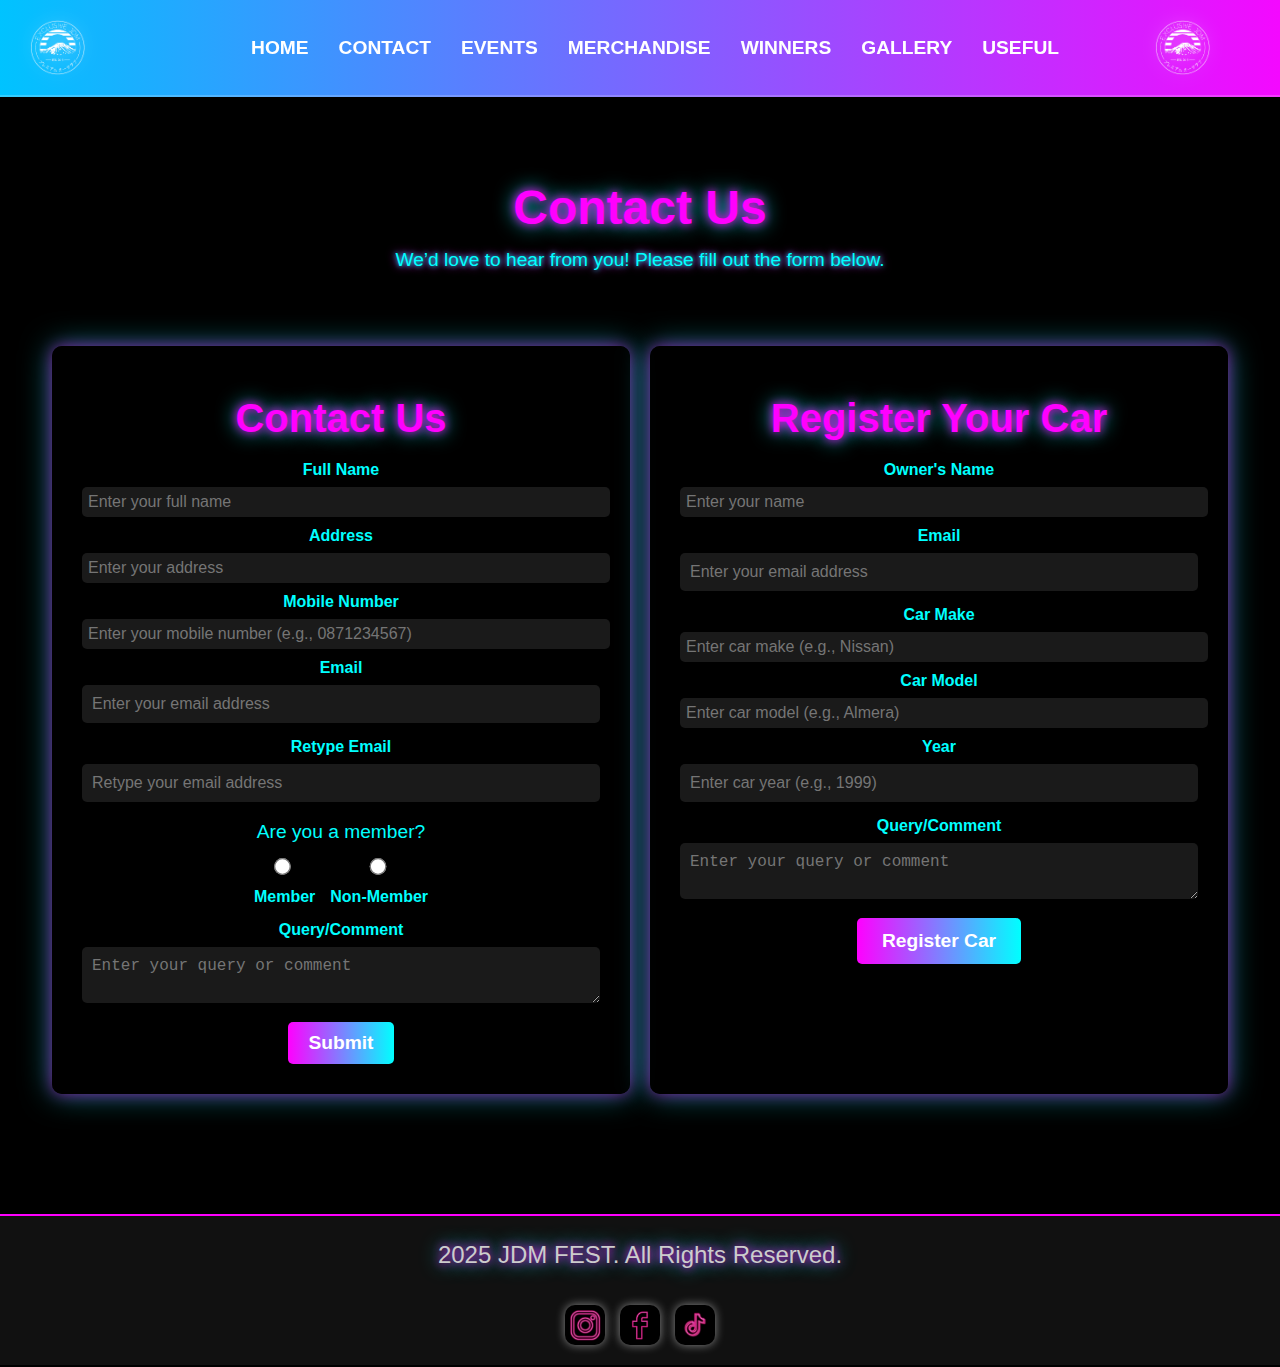
<file: ARCHIPROJECT2025/contact.html>
<!DOCTYPE html>
<html lang="en">

<head>
    <meta charset="UTF-8">
    <meta name="viewport" content="width=device-width, initial-scale=1.0">
    <title>Contact - JDM FEST 2025</title>
    <link rel="stylesheet" href="CSS/style.css">
</head>

<body>

    <!-- Hamburger Button (for mobile) -->
    <div class="hamburger" id="hamburger">
        <span></span>
        <span></span>
        <span></span>
    </div>

    <div class="navbar-container">
        <img src="images/logo.png" alt="Left Logo" class="navbar-logo left-logo">
        <nav class="navbar">
            <ul>
                <li><a href="index.html" class="active">Home</a></li>
                <li><a href="contact.html">Contact</a></li>
                <li><a href="events.html">Events</a></li>
                <li><a href="merchandise.html">Merchandise</a></li>
                <li><a href="results.html">Winners</a></li>
                <li><a href="gallery.html">Gallery</a></li>
                <li><a href="useful.html">Useful</a></li>
            </ul>
        </nav>
        <img src="images/logo.png" alt="Right Logo" class="navbar-logo right-logo">
    </div>

    <section id="contact">
        <div class="contact-header">
            <h1>Contact Us</h1>
            <p>We’d love to hear from you! Please fill out the form below.</p>
        </div>

        <div class="form-container">
            <!-- Forms Wrapper -->
            <div class="forms-wrapper">
                <!-- Contact Form -->
                <form action="http://rdwd.atspace.cc/response.php" method="post" class="contact-form" id="contact-form">
                    <h2>Contact Us</h2>
                    <label for="name">Full Name</label>
                    <input type="text" id="name" name="name" placeholder="Enter your full name" required>

                    <label for="address">Address</label>
                    <input type="text" id="address" name="address" placeholder="Enter your address">

                    <label for="mobile">Mobile Number</label>
                    <input type="text" id="mobile" name="mobile"
                        placeholder="Enter your mobile number (e.g., 0871234567)" required>

                    <label for="email1">Email</label>
                    <input type="email" id="email1" name="email1" placeholder="Enter your email address" required>

                    <label for="email2">Retype Email</label>
                    <input type="email" id="email2" name="email2" placeholder="Retype your email address" required>

                    <p>Are you a member?</p>
                    <div class="radio-group">
                        <div>
                            <input type="radio" id="member" name="member" value="member" required>
                            <label for="member">Member</label>
                        </div>
                        <div>
                            <input type="radio" id="non-member" name="member" value="non-member" required>
                            <label for="non-member">Non-Member</label>
                        </div>
                    </div>

                    <label for="query">Query/Comment</label>
                    <textarea id="query" name="query" placeholder="Enter your query or comment" required></textarea>

                    <button type="submit" class="submit-button">Submit</button>
                </form>

                <!-- Register Your Car Form | cant get this one to display my information-->
                <form action="http://rdwd.atspace.cc/response.php" method="post" class="register-form"
                    id="register-form">
                    <h2>Register Your Car</h2>

                    <label for="car-owner-name">Owner's Name</label>
                    <input type="text" id="car-owner-name" name="car-owner-name" placeholder="Enter your name" required>

                    <label for="car-email">Email</label>
                    <input type="email" id="car-email" name="car-email" placeholder="Enter your email address" required>

                    <label for="car-make">Car Make</label>
                    <input type="text" id="car-make" name="car-make" placeholder="Enter car make (e.g., Nissan)"
                        required>

                    <label for="car-model">Car Model</label>
                    <input type="text" id="car-model" name="car-model" placeholder="Enter car model (e.g., Almera)"
                        required>

                    <label for="car-year">Year</label>
                    <input type="number" id="car-year" name="car-year" placeholder="Enter car year (e.g., 1999)"
                        min="1900" max="2025" required>

                    <label for="car-query">Query/Comment</label>
                    <textarea id="car-query" name="car-query" placeholder="Enter your query or comment"
                        required></textarea>

                    <button type="submit" class="submit-button">Register Car</button>
                </form>
            </div>
        </div>
    </section>

    <script>
        const hamburger = document.getElementById('hamburger');
        const navbar = document.querySelector('.navbar');

        hamburger.addEventListener('click', () => {
            navbar.classList.toggle('show');
        });
    </script>

</body>

<footer>
    <div class="footer-container">
        <p>2025 JDM FEST. All Rights Reserved.</p>
        <div class="social-icons">
            <a href="https://instagram.com" target="_blank">
                <img src="images/insta.jpg" alt="Instagram Logo">
            </a>
            <a href="https://facebook.com" target="_blank">
                <img src="images/face.jpg" alt="Facebook Logo">
            </a>
            <a href="https://tiktok.com" target="_blank">
                <img src="images/tt.jpg" alt="Twitter Logo">
            </a>
        </div>
    </div>
</footer>

<script>
    // JavaScript for additional validation
    const contactForm = document.getElementById('contact-form');
    const email1 = document.getElementById('email1');
    const email2 = document.getElementById('email2');
    const mobile = document.getElementById('mobile');

    contactForm.addEventListener('submit', (e) => {
        let valid = true;

        // Validate email fields match
        if (email1.value !== email2.value) {
            alert('Emails do not match!');
            valid = false;
        }

        // Validate mobile number
        const mobileRegex = /^(089)\d{7}$/;
        if (!mobileRegex.test(mobile.value)) {
            alert('Invalid mobile number! It must start with 087, 086, or 085 and be 10 digits long.');
            valid = false;
        }

        // Prevent form submission if validation fails
        if (!valid) {
            e.preventDefault();
        }
    });
</script>

</html>
</file>
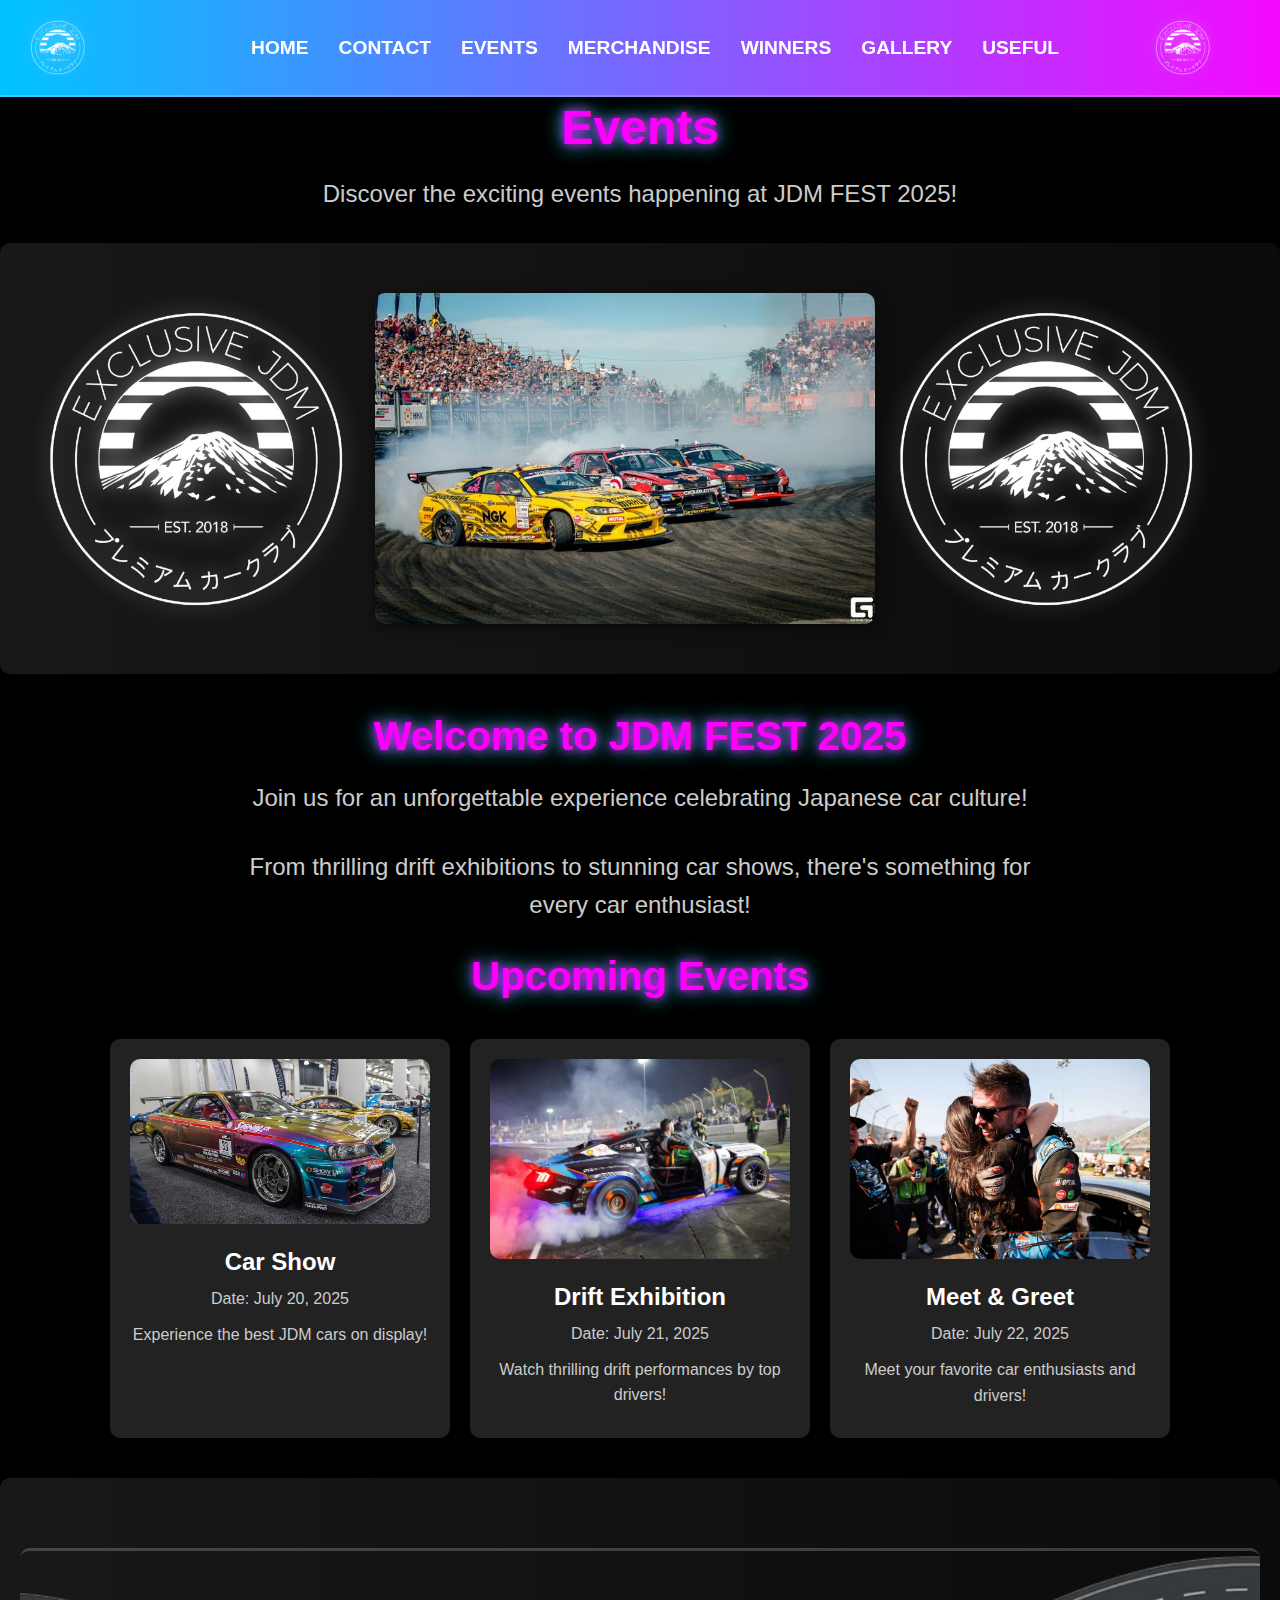
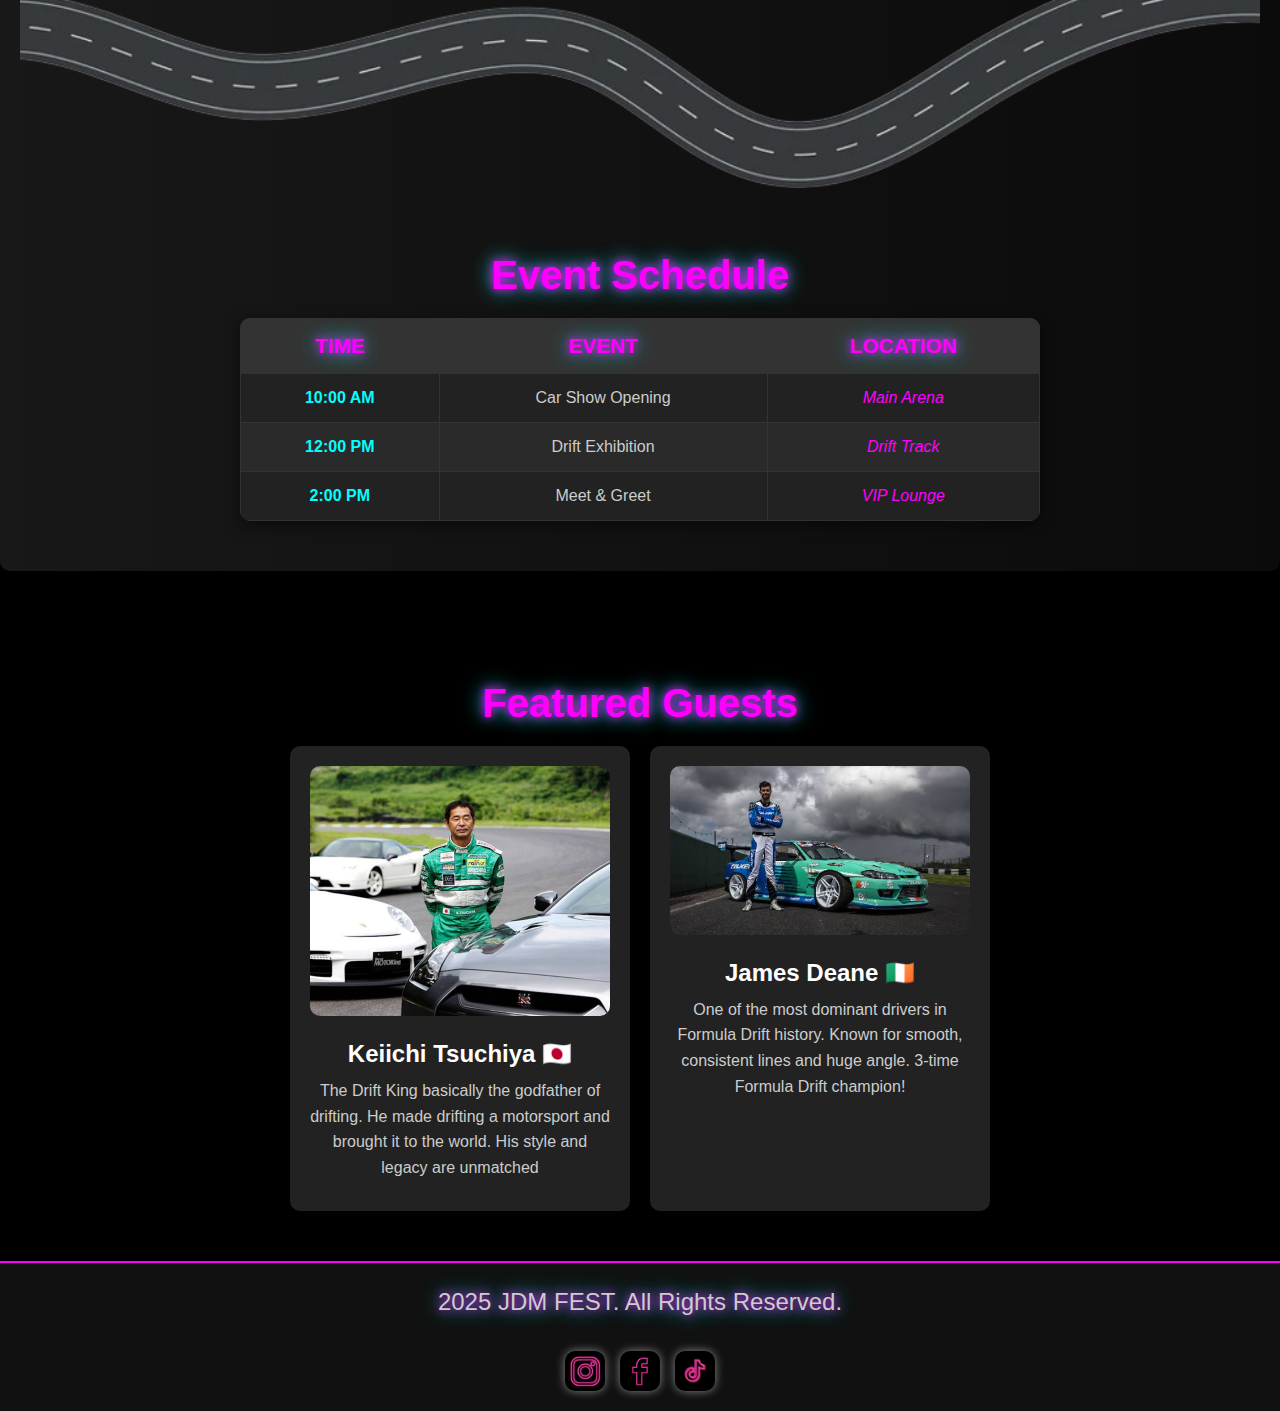
<file: ARCHIPROJECT2025/events.html>
<!DOCTYPE html>
<html lang="en">

<head>
    <meta charset="UTF-8">
    <meta name="viewport" content="width=device-width, initial-scale=1.0">
    <title>Events - JDM FEST 2025</title>
    <link rel="stylesheet" href="CSS/style.css">
</head>

<body>

    <!-- Hamburger Button (for mobile) -->
    <div class="hamburger" id="hamburger">
        <span></span>
        <span></span>
        <span></span>
    </div>

    <div class="navbar-container">
        <img src="images/logo.png" alt="Left Logo" class="navbar-logo left-logo">
        <nav class="navbar">
            <ul>
                <li><a href="index.html" class="active">Home</a></li>
                <li><a href="contact.html">Contact</a></li>
                <li><a href="events.html">Events</a></li>
                <li><a href="merchandise.html">Merchandise</a></li>
                <li><a href="results.html">Winners</a></li>
                <li><a href="gallery.html">Gallery</a></li>
                <li><a href="useful.html">Useful</a></li>
            </ul>
        </nav>
        <img src="images/logo.png" alt="Right Logo" class="navbar-logo right-logo">
    </div>
    <h1>Events</h1>
    <p>Discover the exciting events happening at JDM FEST 2025!</p>
    <section id="hero">
        <img src="images/logo.png" alt="Left Logo" class="logo left-logo">
        <img src="images/crowd.png" alt="Drifting Cars" class="hero-image">
        <img src="images/logo.png" alt="Right Logo" class="logo right-logo">
    </section>

    <h2>Welcome to JDM FEST 2025</h2>
    <p>Join us for an unforgettable experience celebrating Japanese car culture!</p>
    <p>From thrilling drift exhibitions to stunning car shows, there's something for every car enthusiast!</p>

    <h2>Upcoming Events</h2>
    <div class="event-cards">
        <div class="event-card">
            <img src="images/carexpo.jpg" alt="Car Show">
            <h3>Car Show</h3>
            <p>Date: July 20, 2025</p>
            <p>Experience the best JDM cars on display!</p>
        </div>
        <div class="event-card">
            <img src="images/car-drift.png" alt="Drift Exhibition">
            <h3>Drift Exhibition</h3>
            <p>Date: July 21, 2025</p>
            <p>Watch thrilling drift performances by top drivers!</p>
        </div>
        <div class="event-card">
            <img src="images/meet.jpg" alt="Meet & Greet">
            <h3>Meet & Greet</h3>
            <p>Date: July 22, 2025</p>
            <p>Meet your favorite car enthusiasts and drivers!</p>
        </div>
    </div>


    <section id="schedule">
        <img src="images/divider.png" alt="divider" class="divider">
        <h2>Event Schedule</h2>
        <table>
            <thead>
                <tr>
                    <th>Time</th>
                    <th>Event</th>
                    <th>Location</th>
                </tr>
            </thead>
            <tbody>
                <tr>
                    <td>10:00 AM</td>
                    <td>Car Show Opening</td>
                    <td>Main Arena</td>
                </tr>
                <tr>
                    <td>12:00 PM</td>
                    <td>Drift Exhibition</td>
                    <td>Drift Track</td>
                </tr>
                <tr>
                    <td>2:00 PM</td>
                    <td>Meet & Greet</td>
                    <td>VIP Lounge</td>
                </tr>
            </tbody>
        </table>
    </section>

    <section id="featured-guests">
        <h2>Featured Guests</h2>
        <div class="guest-cards">
            <div class="guest-card">
                <img src="images/keiichi.jpg" alt="Guest 1">
                <h3>Keiichi Tsuchiya 🇯🇵</h3>
                <p>The Drift King basically the godfather of drifting. He made drifting
                    a motorsport and brought it to the world. His style and legacy are unmatched</p>
            </div>
            <div class="guest-card">
                <img src="images/James.jpg" alt="Guest 2">
                <h3>James Deane 🇮🇪</h3>
                <p>One of the most dominant drivers in Formula Drift history.
                    Known for smooth, consistent lines and huge angle. 3-time Formula Drift champion!</p>
            </div>
        </div>
    </section>

    <script>
        const hamburger = document.getElementById('hamburger');
        const navbar = document.querySelector('.navbar');

        hamburger.addEventListener('click', () => {
            navbar.classList.toggle('show');
        });
    </script>

</body>
<footer>
    <div class="footer-container">
        <p>2025 JDM FEST. All Rights Reserved.</p>
        <div class="social-icons">
            <a href="https://instagram.com" target="_blank">
                <img src="images/insta.jpg" alt="Instagram Logo">
            </a>
            <a href="https://facebook.com" target="_blank">
                <img src="images/face.jpg" alt="Facebook Logo">
            </a>
            <a href="https://tiktok.com" target="_blank">
                <img src="images/tt.jpg" alt="Twitter Logo">
            </a>
        </div>
    </div>
</footer>

</html>
</file>
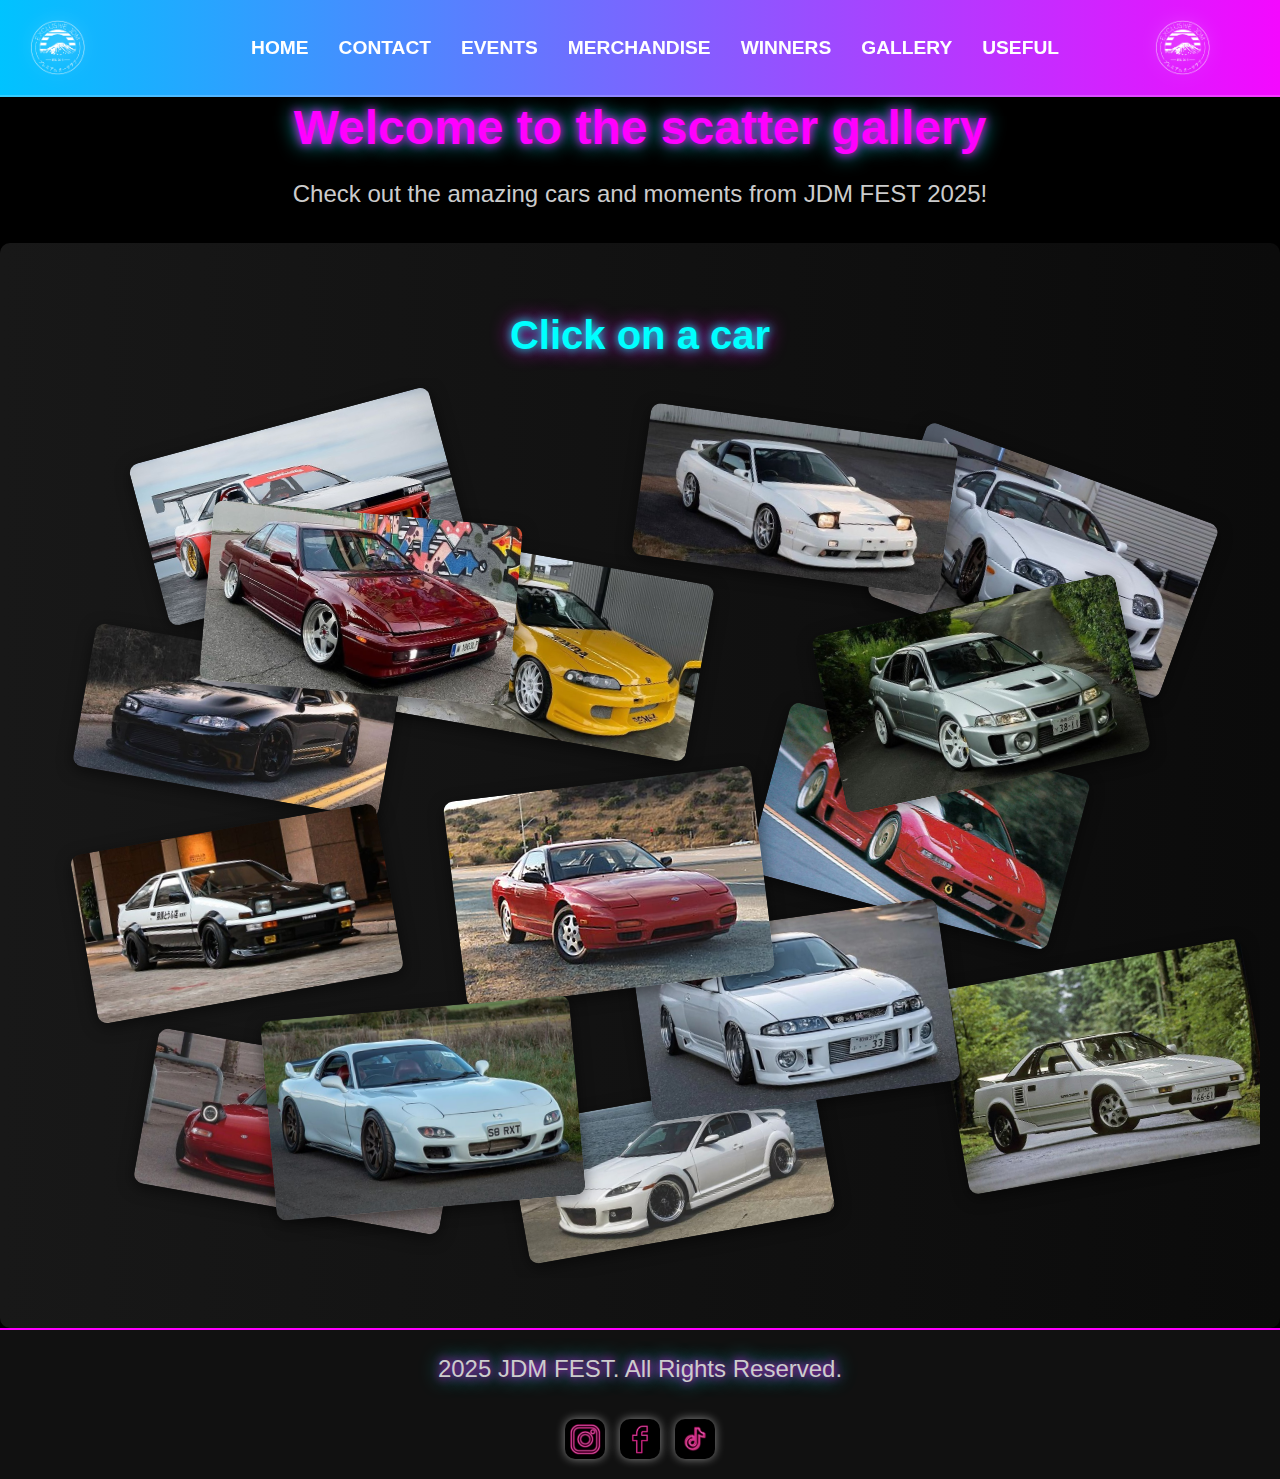
<file: ARCHIPROJECT2025/gallery.html>
<!DOCTYPE html>
<html lang="en">

<head>
    <meta charset="UTF-8">
    <meta name="viewport" content="width=device-width, initial-scale=1.0">
    <title>Gallery - JDM FEST 2025</title>
    <link rel="stylesheet" href="CSS/style.css">
</head>

<body>

    <!-- Hamburger Button (for mobile) -->
    <div class="hamburger" id="hamburger">
        <span></span>
        <span></span>
        <span></span>
    </div>

    <div class="navbar-container">
        <img src="images/logo.png" alt="Left Logo" class="navbar-logo left-logo">
        <nav class="navbar">
            <ul>
                <li><a href="index.html" class="active">Home</a></li>
                <li><a href="contact.html">Contact</a></li>
                <li><a href="events.html">Events</a></li>
                <li><a href="merchandise.html">Merchandise</a></li>
                <li><a href="results.html">Winners</a></li>
                <li><a href="gallery.html">Gallery</a></li>
                <li><a href="useful.html">Useful</a></li>
            </ul>
        </nav>
        <img src="images/logo.png" alt="Right Logo" class="navbar-logo right-logo">
    </div>
    <h1>Welcome to the scatter gallery</h1>
    <p>Check out the amazing cars and moments from JDM FEST 2025!</p>
    <section id="gallery">
        <h2>Click on a car</h2>
        <div class="gallery-images">
            <img src="images/silvia.jpg" alt="Nissan Silvia"
                data-caption="The Nissan Silvia is a legendary JDM car known for its drifting capabilities and sleek design.">
            <img src="images/civic.jpg" alt="Honda Civic"
                data-caption="The Honda Civic is a popular tuner car, loved for its reliability and customization potential.">
            <img src="images/tureno.jpg" alt="Toyota AE86 Trueno"
                data-caption="The Toyota AE86 Trueno is a drift icon, made famous by the Initial D anime series.">
            <img src="images/nsx.jpg" alt="Honda NSX"
                data-caption="The Honda NSX is a supercar that combines performance with everyday usability, designed with input from Ayrton Senna.">
            <img src="images/rx7.jpg" alt="Mazda RX-7"
                data-caption="The Mazda RX-7 is a rotary-engine sports car, celebrated for its lightweight design and agility.">
            <img src="images/supra.jpg" alt="Toyota Supra"
                data-caption="The Toyota Supra is a high-performance sports car, renowned for its 2JZ engine and appearances in pop culture.">
            <img src="images/skyline.jpg" alt="Nissan Skyline GT-R"
                data-caption="The Nissan Skyline GT-R, also known as 'Godzilla,' is a legendary JDM car with advanced technology and performance.">
            <img src="images/eclipse.jpg" alt="Mitsubishi Eclipse"
                data-caption="The Mitsubishi Eclipse is a stylish sports car, popularized by its role in the Fast & Furious franchise.">
            <img src="images/rx8.jpg" alt="Mazda RX-8"
                data-caption="The Mazda RX-8 is a unique sports car with a rotary engine and distinctive freestyle doors.">
            <img src="images/180sx.jpg" alt="Nissan 180sx"
                data-caption="The Nissan 180sx is a versatile sports car, loved for its drifting and tuning potential.">
            <img src="images/mr2.jpg" alt="Toyota MR2"
                data-caption="The Toyota MR2 is a mid-engine sports car, offering a thrilling driving experience in a compact package.">
            <img src="images/prelude.jpg" alt="Honda Prelude"
                data-caption="The Honda Prelude is a stylish coupe, known for its innovative technology and sporty handling.">
            <img src="images/240sx.jpg" alt="Nissan 240SX"
                data-caption="The Nissan 240SX is a favorite among drifters, offering rear-wheel drive and a lightweight chassis.">
            <img src="images/miata.jpg" alt="Mazda Miata"
                data-caption="The Mazda Miata is a lightweight roadster, celebrated for its simplicity and driving pleasure.">
            <img src="images/evo.jpg" alt="Mitsubishi Lancer Evolution"
                data-caption="The Mitsubishi Lancer Evolution is a rally-inspired sedan, known for its turbocharged engine and AWD system.">
        </div>
    </section>
    <script>
        const images = document.querySelectorAll(".gallery-images img");
        const lightbox = document.createElement("div");
        lightbox.id = "lightbox";
        document.body.appendChild(lightbox);

        const closeButton = document.createElement("button");
        closeButton.textContent = "✖";
        closeButton.id = "close-lightbox";
        lightbox.appendChild(closeButton);

        const imgElement = document.createElement("img");
        lightbox.appendChild(imgElement);

        const captionElement = document.createElement("p");
        captionElement.id = "lightbox-caption";
        lightbox.appendChild(captionElement);

        let currentIndex = 0;

        // Open lightbox
        const openLightbox = (index) => {
            currentIndex = index;
            imgElement.src = images[currentIndex].src;
            captionElement.textContent = images[currentIndex].getAttribute("data-caption");
            lightbox.classList.add("active");
        };

        // Close lightbox
        const closeLightbox = () => {
            lightbox.classList.remove("active");
        };

        // Add click event to images
        images.forEach((image, index) => {
            image.addEventListener("click", () => openLightbox(index));
        });

        // Close lightbox on close button click
        closeButton.addEventListener("click", closeLightbox);

        // Close lightbox on background click
        lightbox.addEventListener("click", (e) => {
            if (e.target === lightbox) closeLightbox();
        });
    </script>

    <script>
        const hamburger = document.getElementById('hamburger');
        const navbar = document.querySelector('.navbar');

        hamburger.addEventListener('click', () => {
            navbar.classList.toggle('show');
        });
    </script>

</body>

<footer>
    <div class="footer-container">
        <p>2025 JDM FEST. All Rights Reserved.</p>
        <div class="social-icons">
            <a href="https://instagram.com" target="_blank">
                <img src="images/insta.jpg" alt="Instagram Logo">
            </a>
            <a href="https://facebook.com" target="_blank">
                <img src="images/face.jpg" alt="Facebook Logo">
            </a>
            <a href="https://tiktok.com" target="_blank">
                <img src="images/tt.jpg" alt="Twitter Logo">
            </a>
        </div>
    </div>
</footer>

</html>
</file>
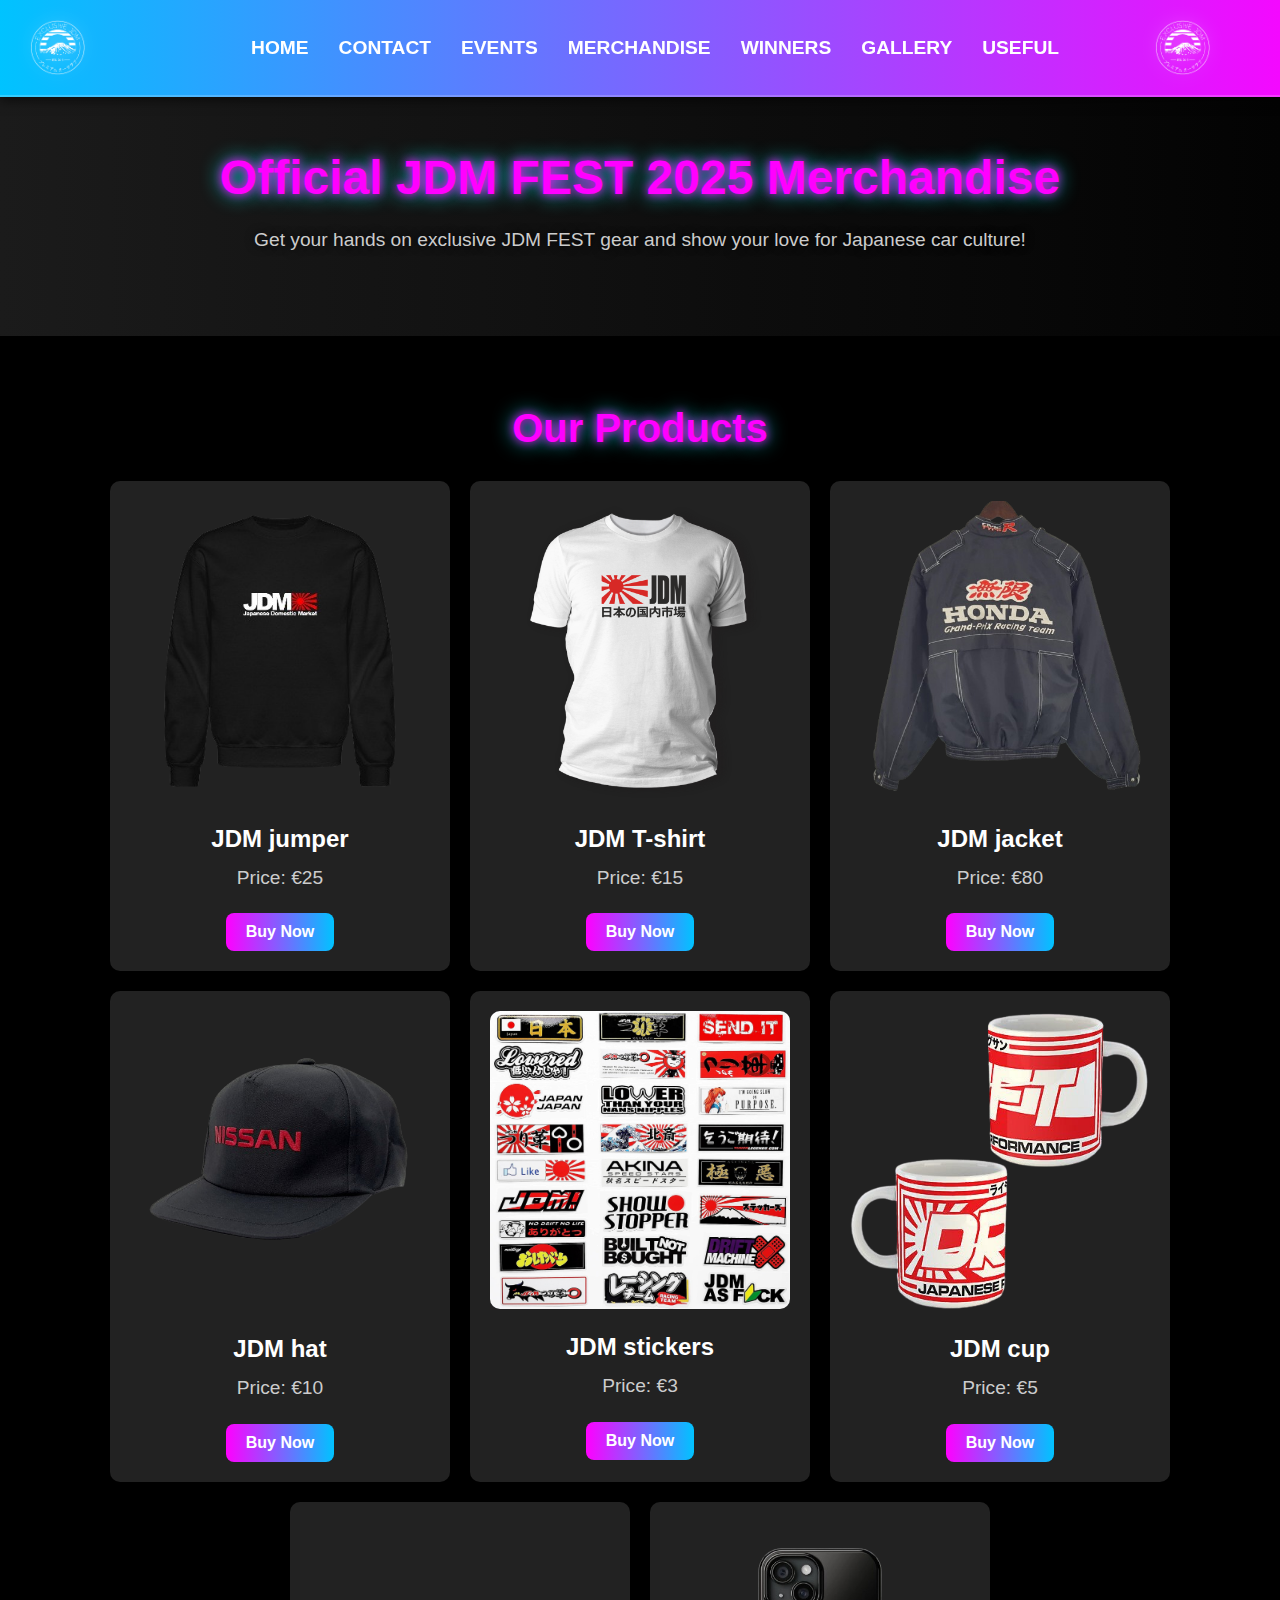
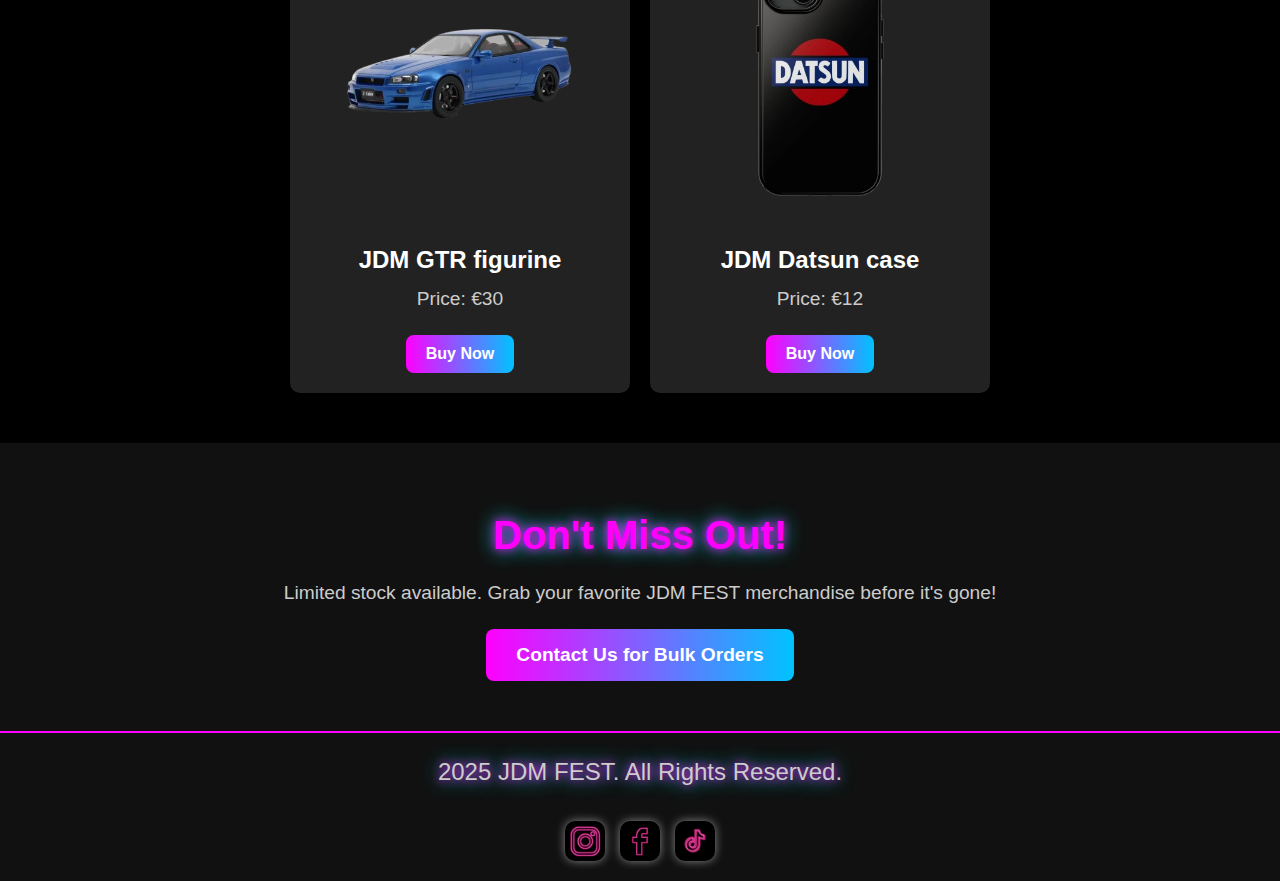
<file: ARCHIPROJECT2025/merchandise.html>
<!DOCTYPE html>
<html lang="en">

<head>
    <meta charset="UTF-8">
    <meta name="viewport" content="width=device-width, initial-scale=1.0">
    <title>Merchandise - JDM FEST 2025</title>
    <link rel="stylesheet" href="CSS/style.css">
</head>

<body>
    <!-- Hamburger Button (for mobile) -->
    <div class="hamburger" id="hamburger">
        <span></span>
        <span></span>
        <span></span>
    </div>

    <!-- Navbar -->
    <div class="navbar-container">
        <img src="images/logo.png" alt="Left Logo" class="navbar-logo left-logo">
        <nav class="navbar">
            <ul>
                <li><a href="index.html">Home</a></li>
                <li><a href="contact.html">Contact</a></li>
                <li><a href="events.html">Events</a></li>
                <li><a href="merchandise.html" class="active">Merchandise</a></li>
                <li><a href="results.html">Winners</a></li>
                <li><a href="gallery.html">Gallery</a></li>
                <li><a href="useful.html">Useful</a></li>
            </ul>
        </nav>
        <img src="images/logo.png" alt="Right Logo" class="navbar-logo right-logo">
    </div>

    <!-- Hero Section -->
    <section id="merch-hero">
        <h1>Official JDM FEST 2025 Merchandise</h1>
        <p>Get your hands on exclusive JDM FEST gear and show your love for Japanese car culture!</p>
    </section>

    <!-- Merchandise Section -->
    <section id="merchandise">
        <h2>Our Products</h2>
        <div class="merch-cards">
            <div class="merch-card">
                <img src="images/jumper.png" alt="JDM jumper">
                <h3>JDM jumper</h3>
                <p>Price: €25</p>
                <a href="#" class="cta-button">Buy Now</a>
            </div>
            <div class="merch-card">
                <img src="images/shirt.png" alt="JDM T-shirt">
                <h3>JDM T-shirt</h3>
                <p>Price: €15</p>
                <a href="#" class="cta-button">Buy Now</a>
            </div>
            <div class="merch-card">
                <img src="images/jacket.png" alt="JDM jacket">
                <h3>JDM jacket</h3>
                <p>Price: €80</p>
                <a href="#" class="cta-button">Buy Now</a>
            </div>
            <div class="merch-card">
                <img src="images/hat.png" alt="JDM hat">
                <h3>JDM hat</h3>
                <p>Price: €10</p>
                <a href="#" class="cta-button">Buy Now</a>
            </div>
            <div class="merch-card">
                <img src="images/stickers.png" alt="JDM Stickers">
                <h3>JDM stickers</h3>
                <p>Price: €3</p>
                <a href="#" class="cta-button">Buy Now</a>
            </div>
            <div class="merch-card">
                <img src="images/cup.png" alt="JDM cup">
                <h3>JDM cup</h3>
                <p>Price: €5</p>
                <a href="#" class="cta-button">Buy Now</a>
            </div>
            <div class="merch-card">
                <img src="images/toy.png" alt="GTR figurine">
                <h3>JDM GTR figurine</h3>
                <p>Price: €30</p>
                <a href="#" class="cta-button">Buy Now</a>
            </div>
            <div class="merch-card">
                <img src="images/case.png" alt="JDM case">
                <h3>JDM Datsun case</h3>
                <p>Price: €12</p>
                <a href="#" class="cta-button">Buy Now</a>
            </div>
        </div>
    </section>

    <!-- Call to Action -->
    <section id="merch-cta">
        <h2>Don't Miss Out!</h2>
        <p>Limited stock available. Grab your favorite JDM FEST merchandise before it's gone!</p>
        <a href="contact.html" class="cta-button">Contact Us for Bulk Orders</a>
    </section>

    <!-- Shopping Cart Modal -->
    <div id="cart-modal" class="cart-modal">
        <div class="cart-modal-content">
            <span class="close-button">&times;</span>
            <h2>Your Shopping Cart</h2>
            <div id="cart-items">
                <p>Your cart contains:</p>
            </div>
            <button id="checkout-button" class="cta-button">Checkout</button>
        </div>
    </div>

    <script>
        // Get modal elements
        const cartModal = document.getElementById("cart-modal");
        const closeButton = document.querySelector(".close-button");
        const cartItems = document.getElementById("cart-items");
        const checkoutButton = document.getElementById("checkout-button");

        // Add event listeners to "Buy Now" buttons
        const buyButtons = document.querySelectorAll(".cta-button");
        buyButtons.forEach((button) => {
            button.addEventListener("click", (e) => {
                const productCard = button.parentElement;
                const productName = productCard.querySelector("h3").innerText;
                const productPrice = productCard.querySelector("p").innerText;

                // Add product to cart
                addToCart(productName, productPrice);
                cartModal.style.display = "flex"; // Show the modal
            });
        });

        // Close modal on close button click
        closeButton.addEventListener("click", () => {
            cartModal.style.display = "none";
        });

        // Close modal on outside click
        window.addEventListener("click", (e) => {
            if (e.target === cartModal) {
                cartModal.style.display = "none";
            }
        });

        // Add product to cart
        function addToCart(name, price) {
            const cartItem = document.createElement("div");
            cartItem.innerHTML = `<p>${name} - ${price}</p>`;
            cartItems.appendChild(cartItem);
        }

        // Checkout functionality
        checkoutButton.addEventListener("click", () => {
            if (cartItems.children.length === 0) {
                alert("Your cart is empty. Add some items before checking out!");
            } else {
                // Redirect to the payment page
                window.location.href = "payment.html";
            }
        });

    </script>

    <script>
        const hamburger = document.getElementById('hamburger');
        const navbar = document.querySelector('.navbar');

        hamburger.addEventListener('click', () => {
            navbar.classList.toggle('show');
        });
    </script>

</body>

<footer>
    <div class="footer-container">
        <p>2025 JDM FEST. All Rights Reserved.</p>
        <div class="social-icons">
            <a href="https://instagram.com" target="_blank">
                <img src="images/insta.jpg" alt="Instagram Logo">
            </a>
            <a href="https://facebook.com" target="_blank">
                <img src="images/face.jpg" alt="Facebook Logo">
            </a>
            <a href="https://tiktok.com" target="_blank">
                <img src="images/tt.jpg" alt="Twitter Logo">
            </a>
        </div>
    </div>
</footer>

</html>
</file>
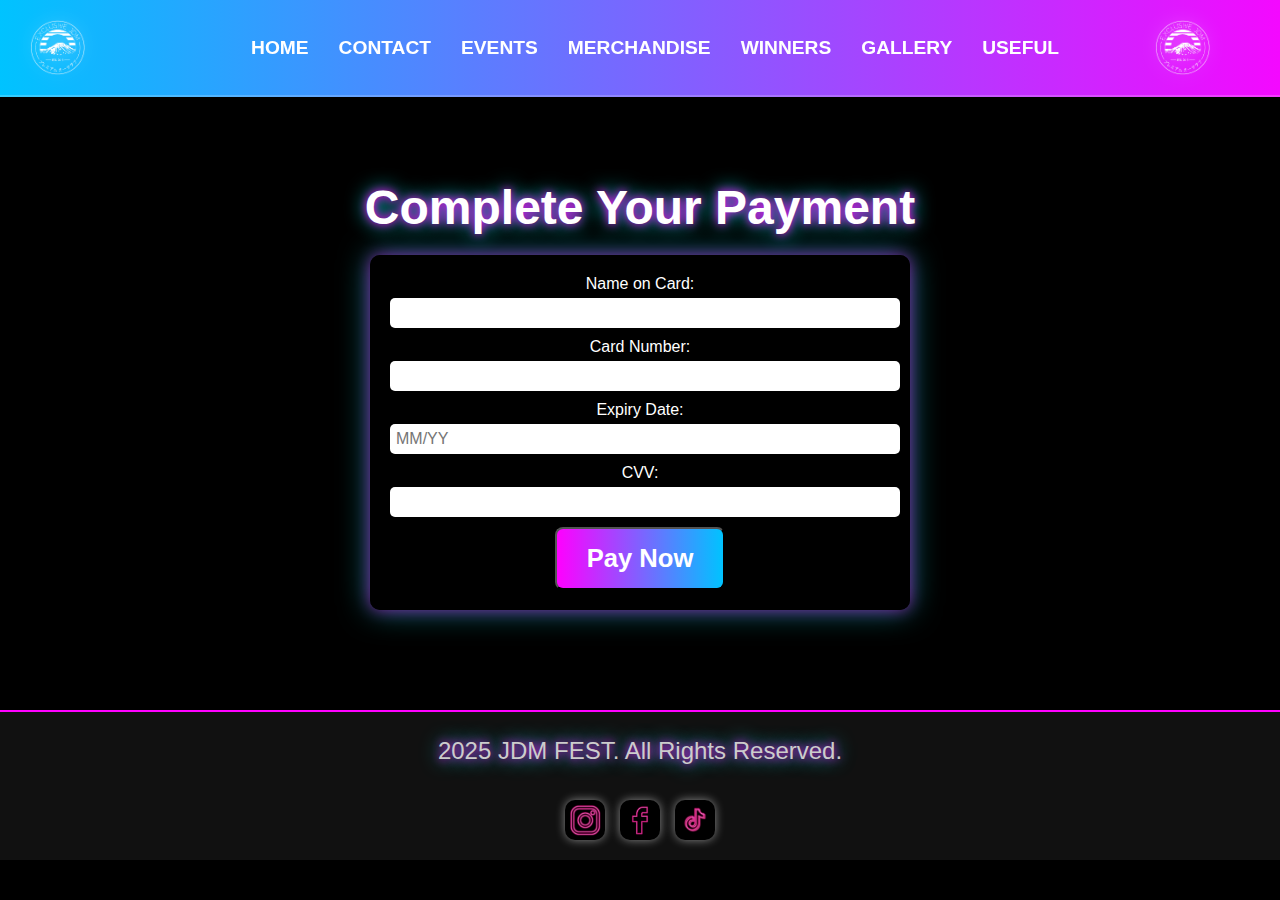
<file: ARCHIPROJECT2025/payment.html>
<!DOCTYPE html>
<html lang="en">

<head>
    <meta charset="UTF-8">
    <meta name="viewport" content="width=device-width, initial-scale=1.0">
    <title>Payment - JDM FEST 2025</title>
    <link rel="stylesheet" href="CSS/style.css">
</head>

<body>

    <!-- Hamburger Button -->
    <div class="hamburger" id="hamburger">
        <span></span>
        <span></span>
        <span></span>
    </div>

    <div class="navbar-container">
        <img src="images/logo.png" alt="Left Logo" class="navbar-logo left-logo">
        <nav class="navbar">
            <ul>
                <li><a href="index.html" class="active">Home</a></li>
                <li><a href="contact.html">Contact</a></li>
                <li><a href="events.html">Events</a></li>
                <li><a href="merchandise.html">Merchandise</a></li>
                <li><a href="results.html">Winners</a></li>
                <li><a href="gallery.html">Gallery</a></li>
                <li><a href="useful.html">Useful</a></li>
            </ul>
        </nav>
        <img src="images/logo.png" alt="Right Logo" class="navbar-logo right-logo">
    </div>

    <!-- Payment Form -->
    <section id="payment">
        <h1>Complete Your Payment</h1>
        <form action="#" method="POST">
            <label for="name">Name on Card:</label>
            <input type="text" id="name" name="name" required>

            <label for="card-number">Card Number:</label>
            <input type="text" id="card-number" name="card-number" required>

            <label for="expiry">Expiry Date:</label>
            <input type="text" id="expiry" name="expiry" placeholder="MM/YY" required>

            <label for="cvv">CVV:</label>
            <input type="text" id="cvv" name="cvv" required>

            <button type="submit" class="cta-button">Pay Now</button>
        </form>
    </section>

    <script>
        const hamburger = document.getElementById('hamburger');
        const navbar = document.querySelector('.navbar');

        hamburger.addEventListener('click', () => {
            navbar.classList.toggle('show');
        });
    </script>
</body>

<footer>
    <div class="footer-container">
        <p>2025 JDM FEST. All Rights Reserved.</p>
        <div class="social-icons">
            <a href="https://instagram.com" target="_blank">
                <img src="images/insta.jpg" alt="Instagram Logo">
            </a>
            <a href="https://facebook.com" target="_blank">
                <img src="images/face.jpg" alt="Facebook Logo">
            </a>
            <a href="https://tiktok.com" target="_blank">
                <img src="images/tt.jpg" alt="Twitter Logo">
            </a>
        </div>
    </div>
</footer>

</html>
</file>
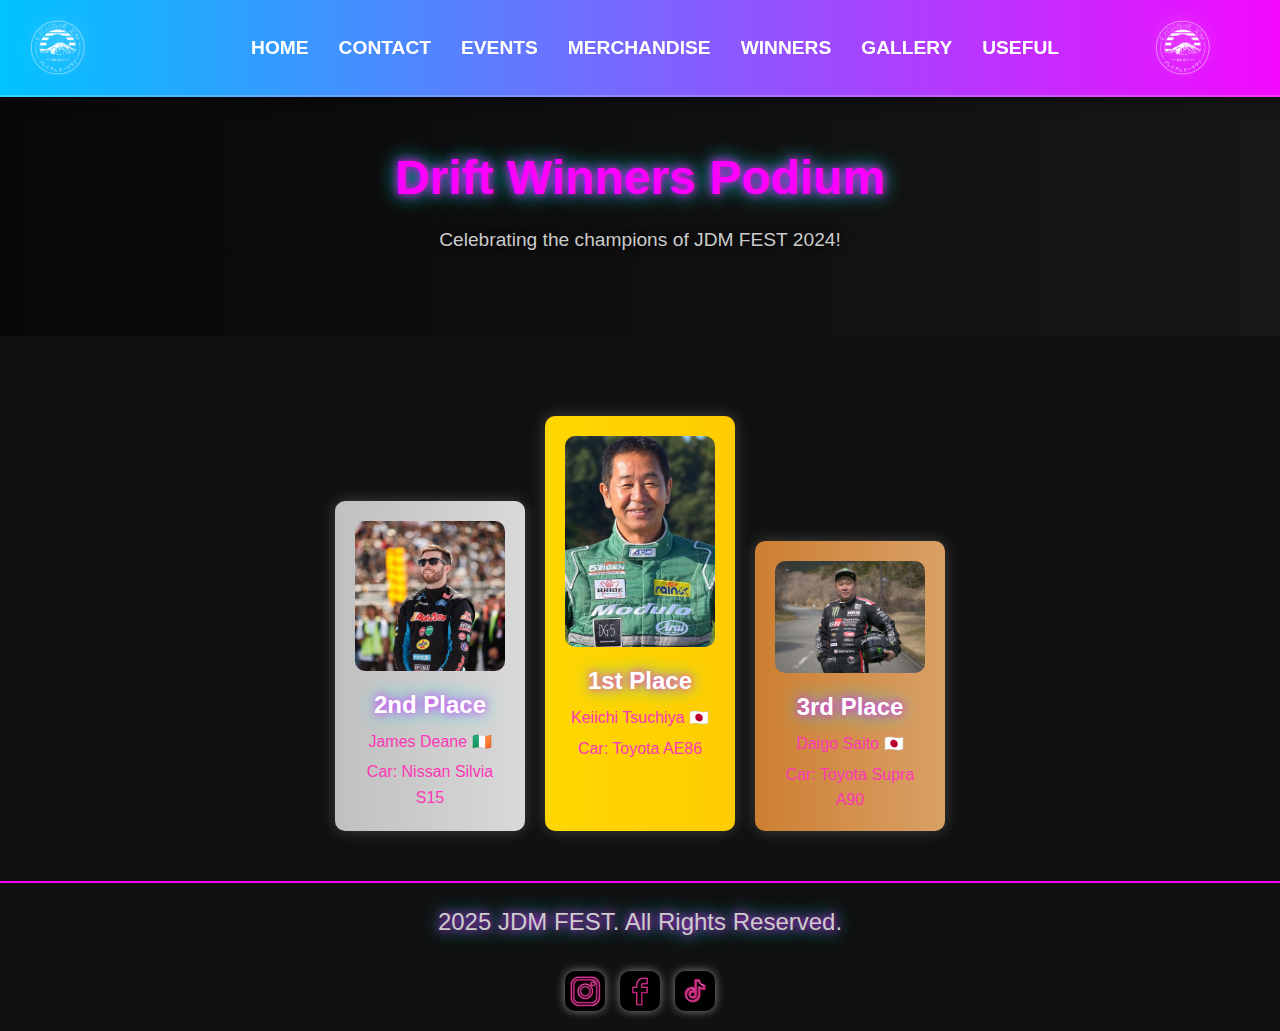
<file: ARCHIPROJECT2025/results.html>
<!DOCTYPE html>
<html lang="en">

<head>
    <meta charset="UTF-8">
    <meta name="viewport" content="width=device-width, initial-scale=1.0">
    <title>Drift Winners - JDM FEST 2025</title>
    <link rel="stylesheet" href="CSS/style.css">
</head>

<body>

    <!-- Hamburger Button -->
    <div class="hamburger" id="hamburger">
        <span></span>
        <span></span>
        <span></span>
    </div>

    <!-- Navbar -->
    <div class="navbar-container">
        <img src="images/logo.png" alt="Left Logo" class="navbar-logo left-logo">
        <nav class="navbar">
            <ul>
                <li><a href="index.html">Home</a></li>
                <li><a href="contact.html">Contact</a></li>
                <li><a href="events.html">Events</a></li>
                <li><a href="merchandise.html">Merchandise</a></li>
                <li><a href="results.html" class="active">Winners</a></li>
                <li><a href="gallery.html">Gallery</a></li>
                <li><a href="useful.html">Useful</a></li>
            </ul>
        </nav>
        <img src="images/logo.png" alt="Right Logo" class="navbar-logo right-logo">
    </div>

    <!-- Hero Section -->
    <section id="results-hero">
        <h1>Drift Winners Podium</h1>
        <p>Celebrating the champions of JDM FEST 2024!</p>
    </section>

    <!-- Podium Section -->
    <section id="podium">
        <div class="podium-container">
            <!-- Second Place -->
            <div class="podium-level second">
                <img src="images/second.png" alt="Second Place Winner">
                <h2>2nd Place</h2>
                <p>James Deane 🇮🇪</p>
                <p>Car: Nissan Silvia S15</p>
            </div>

            <!-- First Place -->
            <div class="podium-level first">
                <img src="images/first.png" alt="First Place Winner">
                <h2>1st Place</h2>
                <p>Keiichi Tsuchiya 🇯🇵</p>
                <p>Car: Toyota AE86</p>
            </div>

            <!-- Third Place -->
            <div class="podium-level third">
                <img src="images/third.jpg" alt="Third Place Winner">
                <h2>3rd Place</h2>
                <p>Daigo Saito 🇯🇵</p>
                <p>Car: Toyota Supra A90</p>
            </div>
        </div>
    </section>

    <script>
        const hamburger = document.getElementById('hamburger');
        const navbar = document.querySelector('.navbar');

        hamburger.addEventListener('click', () => {
            navbar.classList.toggle('show');
        });
    </script>

</body>

<footer>
    <div class="footer-container">
        <p>2025 JDM FEST. All Rights Reserved.</p>
        <div class="social-icons">
            <a href="https://instagram.com" target="_blank">
                <img src="images/insta.jpg" alt="Instagram Logo">
            </a>
            <a href="https://facebook.com" target="_blank">
                <img src="images/face.jpg" alt="Facebook Logo">
            </a>
            <a href="https://tiktok.com" target="_blank">
                <img src="images/tt.jpg" alt="Twitter Logo">
            </a>
        </div>
    </div>
</footer>

</html>
</file>
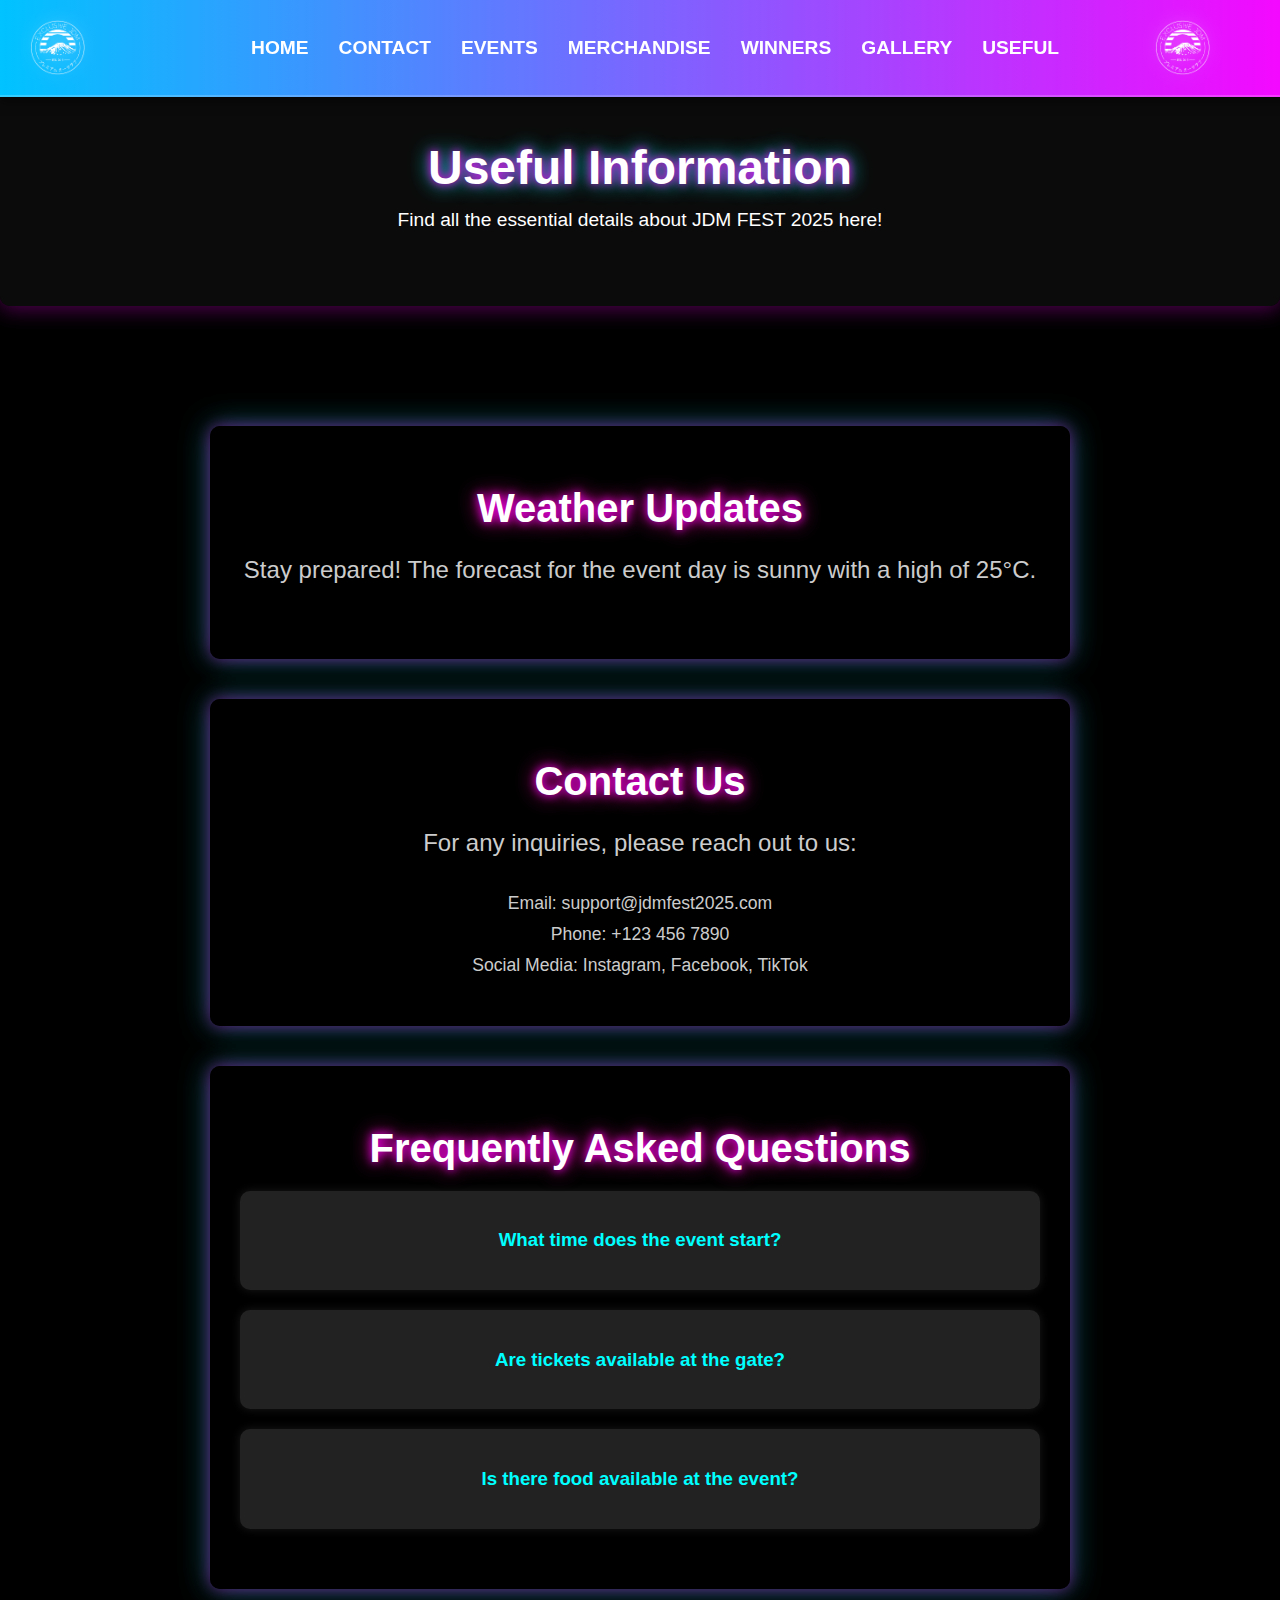
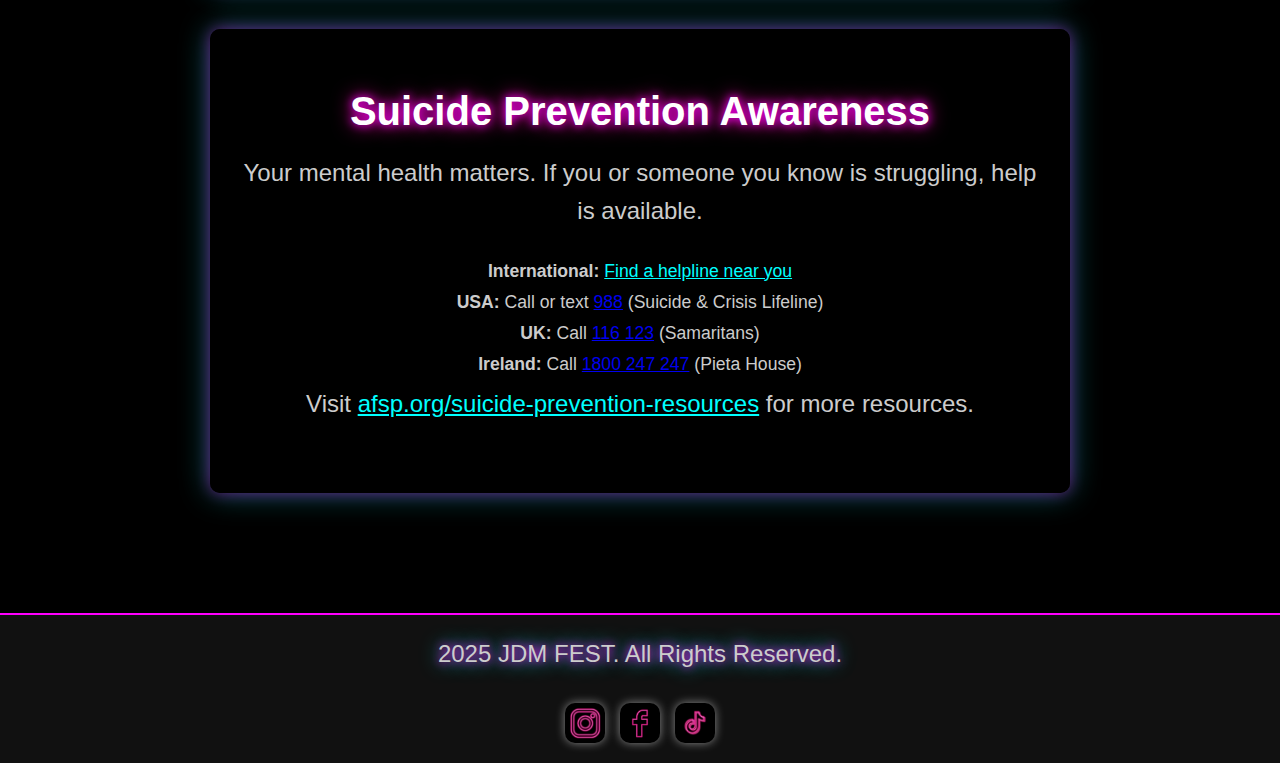
<file: ARCHIPROJECT2025/useful.html>
<!DOCTYPE html>
<html lang="en">

<head>
    <meta charset="UTF-8">
    <meta name="viewport" content="width=device-width, initial-scale=1.0">
    <title>Useful Info - JDM FEST 2025</title>
    <link rel="stylesheet" href="CSS/style.css">
</head>

<body>

    <!-- Hamburger Button -->
    <div class="hamburger" id="hamburger">
        <span></span>
        <span></span>
        <span></span>
    </div>

    <div class="navbar-container">
        <img src="images/logo.png" alt="Left Logo" class="navbar-logo left-logo">
        <nav class="navbar">
            <ul>
                <li><a href="index.html" class="active">Home</a></li>
                <li><a href="contact.html">Contact</a></li>
                <li><a href="events.html">Events</a></li>
                <li><a href="merchandise.html">Merchandise</a></li>
                <li><a href="results.html">Winners</a></li>
                <li><a href="gallery.html">Gallery</a></li>
                <li><a href="useful.html">Useful</a></li>
            </ul>
        </nav>
        <img src="images/logo.png" alt="Right Logo" class="navbar-logo right-logo">
    </div>

    <section id="useful-hero">
        <h1>Useful Information</h1>
        <p>Find all the essential details about JDM FEST 2025 here!</p>
    </section>

    <section class="info-grid">
        <div class="info-card" id="weather">
            <h2>Weather Updates</h2>
            <p>Stay prepared! The forecast for the event day is sunny with a high of 25°C.</p>
        </div>

        <div class="info-card" id="contact-info">
            <h2>Contact Us</h2>
            <p>For any inquiries, please reach out to us:</p>
            <ul>
                <li>Email: support@jdmfest2025.com</li>
                <li>Phone: +123 456 7890</li>
                <li>Social Media: Instagram, Facebook, TikTok</li>
            </ul>
        </div>

        <div class="info-card" id="faq">
            <h2>Frequently Asked Questions</h2>
            <div class="faq-item">
                <h3>What time does the event start?</h3>
                <p>The event starts at 10:00 AM and ends at 8:00 PM.</p>
            </div>
            <div class="faq-item">
                <h3>Are tickets available at the gate?</h3>
                <p>Yes, tickets can be purchased at the gate, but pre-booking is recommended.</p>
            </div>
            <div class="faq-item">
                <h3>Is there food available at the event?</h3>
                <p>Yes, there will be food trucks and vendors offering a variety of options.</p>
            </div>
        </div>

        <div class="info-card" id="suicide-prevention">
            <h2>Suicide Prevention Awareness</h2>
            <p>Your mental health matters. If you or someone you know is struggling, help is available.</p>
            <ul>
                <li><strong>International:</strong> <a
                        href="https://blog.opencounseling.com/suicide-hotlines/" target="_blank">Find a
                        helpline near you</a></li>
                <li><strong>USA:</strong> Call or text <a href="tel:988">988</a> (Suicide & Crisis Lifeline)</li>
                <li><strong>UK:</strong> Call <a href="tel:116123">116 123</a> (Samaritans)</li>
                <li><strong>Ireland:</strong> Call <a href="tel:1800247247">1800 247 247</a> (Pieta House)</li>
            </ul>
            <p>Visit <a href="https://afsp.org/suicide-prevention-resources/"
                    target="_blank">afsp.org/suicide-prevention-resources</a> for more resources.</p>
        </div>
    </section>

    <script>
        document.querySelectorAll('.faq-item h3').forEach((item) => {
            item.addEventListener('click', () => {
                item.parentElement.classList.toggle('active');
            });
        });
    </script>

    <script>
        const hamburger = document.getElementById('hamburger');
        const navbar = document.querySelector('.navbar');

        hamburger.addEventListener('click', () => {
            navbar.classList.toggle('show');
        });
    </script>
</body>

<footer>
    <div class="footer-container">
        <p>2025 JDM FEST. All Rights Reserved.</p>
        <div class="social-icons">
            <a href="https://instagram.com" target="_blank"><img src="images/insta.jpg" alt="Instagram Logo"></a>
            <a href="https://facebook.com" target="_blank"><img src="images/face.jpg" alt="Facebook Logo"></a>
            <a href="https://tiktok.com" target="_blank"><img src="images/tt.jpg" alt="TikTok Logo"></a>
        </div>
    </div>
</footer>




</html>
</file>
<file: ARCHIPROJECT2025/CSS/style.css>
@import url('https://fonts.googleapis.com/css2?family=Orbitron&display=swap');


body,
h1,
h2,
p,
ul,
li,
a {
    margin: 0;
    padding: 0;
    box-sizing: border-box; 
}


body {
    font-family: 'Arial', sans-serif; 
    background-color: #000; 
    color: #fff; 
    margin: 0;
    padding: 0;
    overflow-x: hidden; 
    padding-top: 80px; 
}


img {
    max-width: 100%; 
    height: auto; 
    display: block; 
    border-radius: 10px; 
}

/* Video Banner Section */
.video-banner {
    position: relative;
    height: 70vh; 
    overflow: hidden; 
}

.video-banner video {
    width: 100%; 
    height: 100%; 
    object-fit: cover; 
    opacity: 70%; 
    filter: blur(1px); 
    border: 5px solid rgba(255, 255, 255, 0.2); 
    border-radius: 10px; 
    box-shadow: 0 0 20px rgba(0, 255, 255, 0.5), 0 0 40px rgba(255, 0, 255, 0.5); 
}


.banner-text {
    position: absolute;
    top: 50%; 
    left: 50%; 
    transform: translate(-50%, -50%); 
    text-align: center;
    color: #ffffff; 
    text-shadow: 0 0 15px #ff00ff, 0 0 30px #00ffff; 
}

.banner-text h1 {
    font-size: 4rem; 
    animation: neon-glow 2s infinite alternate; 
    margin-bottom: 20px;
}

.banner-text p {
    font-size: 1.5rem; 
    color: #00ffff; 
}

/* Countdown Timer Section */
#countdown {
    display: flex;
    justify-content: center; 
    align-items: center; 
    gap: 20px; 
    font-size: 2.3em; 
    color: #ff00ff; 
    text-shadow: 0 0 10px #ff00ff, 0 0 20px #00ffff; 
    background-color: rgba(0, 0, 0, 0.6); 
    padding: 12px 24px; 
    border-radius: 10px; 
    box-shadow: 0 0 15px #ff00ff, 0 0 30px #00ffff; 
    font-weight: bold; 
    font-family: 'Orbitron', sans-serif; 
    letter-spacing: 2px; 
    text-align: center;
    margin-top: 20px; 
}

#countdown span {
    display: inline-block;
    text-align: center;
    padding: 0 10px; 
    background: rgba(0, 0, 0, 0.8); 
    border-radius: 8px; 
    box-shadow: 0 0 10px #00ffff, 0 0 20px #ff00ff; 
    text-shadow: 0 0 5px #00ffff, 0 0 10px #ff00ff; 
    color: #ffffff; 
}

/* Navbar Section */
.navbar-container {
    display: flex;
    align-items: center; 
    justify-content: space-between; 
    padding: 20px 30px; 
    background: linear-gradient(90deg, #00c3ff, #ff00ff); 
    position: fixed; 
    top: 0;
    width: 100%; 
    z-index: 1000; 
    box-shadow: 0 4px 10px rgba(0, 0, 0, 0.5); 
    border-bottom: 2px solid rgba(255, 255, 255, 0.2); 
}


.navbar ul {
    display: flex;
    justify-content: center; 
    list-style: none; 
    margin: 0;
    padding: 0;
    gap: 30px; 
}

.navbar ul li a {
    text-decoration: none; 
    color: #fff; 
    font-size: 1.2rem; 
    font-weight: bold; 
    text-transform: uppercase; 
    position: relative;
    transition: color 0.3s ease, transform 0.3s ease; 
}

.navbar ul li a:hover {
    color: #00ffff; 
    transform: scale(1.1); 
}


.navbar ul li a::after {
    content: "";
    position: absolute;
    left: 0;
    bottom: -5px; 
    width: 0;
    height: 2px;
    background: linear-gradient(90deg, #ff00ff, #00c8ff); 
    transition: width 0.3s ease; 
}

.navbar ul li a:hover::after {
    width: 100%; 
}


.navbar-logo {
    width: 55px; 
    padding-right: 60px; 
    filter: drop-shadow(0 0 10px rgba(255, 255, 255, 0.5)); 
    transition: transform 0.3s ease, filter 0.3s ease; 
}

.navbar-logo:hover {
    transform: scale(1.2); 
    filter: drop-shadow(0 0 20px rgba(255, 255, 255, 0.8)); 
}


.left-logo {
    margin-right: 10px; 
}

.right-logo {
    margin-right: 40px; 
}

/* Section Styling */
section {
    padding: 5rem 2rem; /* Add padding around sections */
    text-align: center; 
}

/* Section Titles */
h2 {
    font-size: 2.5rem; 
    color: #ff00ff; 
    text-align: center; 
    margin: 20px 0; 
    text-shadow: 0 0 10px #ff00ff, 0 0 20px #00ffff; 
}


@keyframes neon-glow {
    from {
        text-shadow: 0 0 10px #ffffff, 0 0 20px #00ffff, 0 0 30px #ff00ff;
    }
    to {
        text-shadow: 0 0 20px #ffffff, 0 0 30px #00ffff, 0 0 40px #ff00ff;
    }
}


footer {
    background-color: #111; 
    color: #fff; 
    text-align: center;
    padding: 20px;
    font-size: 0.9rem; 
    border-top: 2px solid #ff00ff; 
    text-shadow: 0 0 10px #ff00ff, 0 0 20px #00ffff; 
    margin: 0;
    box-sizing: border-box; 
}

footer a {
    color: #ff00ff; 
    text-decoration: none;
    font-weight: bold;
    transition: color 0.3s ease; 
}

footer a:hover {
    color: #00ffff; 
}


.social-icons {
    display: flex;
    justify-content: center; 
    gap: 15px; 
    margin-top: 10px;
}

.social-icons img {
    width: 40px; 
    height: auto;
    filter: drop-shadow(0 0 5px rgba(255, 255, 255, 0.5)); 
    transition: transform 0.3s ease, filter 0.3s ease; 
}

.social-icons img:hover {
    transform: scale(1.2); 
    filter: drop-shadow(0 0 10px rgba(255, 255, 255, 0.8)); 
}

/* Gallery Section */
.gallery-images {
    position: relative; 
    height: 100vh; 
    width: 100%; 
    overflow: hidden; 
}


.gallery-images img {
    width: 25%; 
    border-radius: 10px;
    box-shadow: 0 4px 15px rgba(0, 0, 0, 0.5);
    position: absolute; 
    transition: transform 0.3s ease, box-shadow 0.3s ease;
}


.gallery-images img:nth-child(1) {
    top: 5%;
    left: 10%;
    transform: rotate(-15deg);
    z-index: 3;
}

.gallery-images img:nth-child(2) {
    top: 20%;
    left: 30%;
    transform: rotate(10deg);
    z-index: 2;
}

.gallery-images img:nth-child(3) {
    top: 50%;
    left: 5%;
    transform: rotate(-10deg);
    z-index: 4;
}

.gallery-images img:nth-child(4) {
    top: 40%;
    left: 60%;
    transform: rotate(15deg);
    z-index: 1;
}

.gallery-images img:nth-child(5) {
    top: 70%;
    left: 20%;
    transform: rotate(-5deg);
    z-index: 5;
}

.gallery-images img:nth-child(6) {
    top: 10%;
    left: 70%;
    transform: rotate(20deg);
    z-index: 2;
}

.gallery-images img:nth-child(7) {
    top: 60%;
    left: 50%;
    transform: rotate(-8deg);
    z-index: 3;
}

.gallery-images img:nth-child(8) {
    top: 30%;
    right: 70%;
    transform: rotate(10deg);
    z-index: 3;
}

.gallery-images img:nth-child(9) {
    top: 80%;
    left: 40%;
    transform: rotate(-10deg);
    z-index: 1;
}

.gallery-images img:nth-child(10) {
    top: 5%;
    left: 50%;
    transform: rotate(8deg);
    z-index: 5;
}

.gallery-images img:nth-child(11) {
    top: 65%;
    left: 75%;
    transform: rotate(-10deg);
    z-index: 2;
}

.gallery-images img:nth-child(12) {
    top: 15%;
    left: 15%;
    transform: rotate(5deg);
    z-index: 3;
}

.gallery-images img:nth-child(13) {
    top: 45%;
    left: 35%;
    transform: rotate(-7deg);
    z-index: 4;
}

.gallery-images img:nth-child(14) {
    top: 75%;
    left: 10%;
    transform: rotate(10deg);
    z-index: 1;
}

.gallery-images img:nth-child(15) {
    top: 25%;
    left: 65%;
    transform: rotate(-12deg);
    z-index: 5;
}


.gallery-images img:hover {
    z-index: 10; 
    transform: scale(1.1) rotate(0deg); 
    box-shadow: 0 8px 20px rgba(0, 0, 0, 0.8);
}

/* About Section */
#about {
    text-align: center;
    padding: 50px 20px;
    background: linear-gradient(90deg, #181818, #0b0b0b); 
    color: #fff;
    border-radius: 10px; 
    box-shadow: 0 4px 15px rgba(0, 0, 0, 0.5); 
}

#about h2 {
    font-size: 2.5rem; 
    color: #ff00ff; 
    text-shadow: 0 0 10px #ff00ff, 0 0 20px #00ffff; 
    margin-bottom: 20px;
}

#about p {
    font-size: 1.2rem; 
    line-height: 1.6; 
    margin-bottom: 20px;
    color: #ccc; 
}

.about-buttons {
    display: flex;
    justify-content: center;
    gap: 20px; 
    margin: 20px 0;
}

.about-buttons .cta-button {
    display: inline-block;
    padding: 15px 30px; 
    font-size: 1.2rem; 
    font-weight: bold;
    color: #fff;
    background: linear-gradient(90deg, #ff00ff, #00c3ff); 
    text-decoration: none;
    border-radius: 8px; 
    box-shadow: 0 0 15px #ff00ff, 0 0 30px #00c3ff; 
    transition: transform 0.3s ease, box-shadow 0.3s ease; 
}

.about-buttons .cta-button:hover {
    transform: scale(1.1); 
    box-shadow: 0 0 25px #ff00ff, 0 0 50px #00c3ff; 
}

.about-images {
    display: flex;
    justify-content: center;
    gap: 20px; 
    margin-top: 20px;
}

.about-images img {
    width: 40%; 
    border-radius: 10px; 
    box-shadow: 0 0 15px rgba(0, 255, 255, 0.5), 0 0 30px rgba(255, 0, 255, 0.5); 
    transition: transform 0.3s ease, box-shadow 0.3s ease; 
}

.about-images img:hover {
    transform: scale(1.1) rotate(3deg); 
    box-shadow: 0 0 25px rgba(0, 255, 255, 0.8), 0 0 50px rgba(255, 0, 255, 0.8); 
    filter: brightness(1.2); 
}


.hero-cta {
    text-align: center;
    margin-top: 40px;
    display: flex;
    flex-direction: column;
    align-items: center;
    gap: 20px;
    animation: fadeIn 1.5s ease-in-out; 
}


.cta-text {
    font-size: 2rem; 
    font-weight: bold;
    color: #ff00ff;
    text-shadow: 0 0 10px #ff00ff, 0 0 20px #00ffff;
    animation: glow 2s infinite alternate; 
}


.cta-buttons {
    display: flex;
    flex-direction: row;
    gap: 20px;
    justify-content: center;
}

.hero-cta p {
    font-size: 1.5rem;
    margin-bottom: 20px;
}

.cta-button {
    display: inline-block;
    padding: 15px 30px;
    font-size: 1.6rem;
    font-weight: bold;
    color: #fff;
    background: linear-gradient(90deg, #ff00ff, #00c3ff);
    text-decoration: none; 
    border-radius: 8px;
    cursor: pointer; 
    transition: transform 0.3s ease, box-shadow 0.3s ease;
}

.cta-button:hover {
    transform: scale(1.1);
    box-shadow: 0 0 15px #ff00ff, 0 0 30px #00c3ff;
}


footer {
    background-color: #111; 
    color: #fff; 
    text-align: center;
    padding: 20px;
    font-size: 0.9rem;
    border-top: 2px solid #ff00ff; 
    text-shadow: 0 0 10px #ff00ff, 0 0 20px #00ffff; 
    margin: 0;
    box-sizing: border-box;
}

footer a {
    color: #ff00ff; 
    text-decoration: none;
    font-weight: bold;
    transition: color 0.3s ease;
}

footer a:hover {
    color: #00ffff; 
}

.social-icons {
    display: flex;
    justify-content: center;
    gap: 15px;
    margin-top: 10px;
}

social-icons img {
    width: 40px; 
    height: auto;
    filter: drop-shadow(0 0 5px rgba(255, 255, 255, 0.5)); 
    transition: transform 0.3s ease, filter 0.3s ease;
}

.social-icons img:hover {
    transform: scale(1.2); 
    filter: drop-shadow(0 0 10px rgba(255, 255, 255, 0.8));
}

/* payment section */

#payment h1 {
    color: #ffffff;
    text-shadow: 0 0 10px #ff00ff, 0 0 20px #00ffff;
}

form {
    max-width: 500px;
    margin: 20px auto;
    padding: 20px;
    background: rgba(0, 0, 0, 0.8);
    border-radius: 10px;
    box-shadow: 0 0 15px rgba(255, 0, 255, 0.5), 0 0 30px rgba(0, 255, 255, 0.5);
}

form label {
    display: block;
    margin-bottom: 5px;
    color: #fff;
}

form input[type="text"],
form input[type="submit"] {
    width: 100%;
    padding:6px;
    padding-right: 4px;
    margin-bottom: 10px;
    border: none;
    border-radius: 5px;
    font-size: 1rem;
}

form input[type="submit"] {
    background: linear-gradient(90deg, #ff00ff, #00ffff);
    color: #fff;
    cursor: pointer;
    transition: transform 0.3s ease, box-shadow 0.3s ease;
}

form input[type="submit"]:hover {
    transform: scale(1.05);
    box-shadow: 0 0 15px #ff00ff, 0 0 30px #00ffff;
}


.contact-form {
    max-width: 600px;
    margin: 20px auto;
    padding: 20px;
    background: rgba(0, 0, 0, 0.8);
    border-radius: 10px;
    box-shadow: 0 0 15px rgba(255, 0, 255, 0.5), 0 0 30px rgba(0, 255, 255, 0.5);
    color: #fff;
    font-family: 'Arial', sans-serif;
}

.contact-form h2 {
    margin-bottom: 15px;
    color: #ff00ff;
    text-shadow: 0 0 10px #ff00ff, 0 0 20px #00ffff;
}

.contact-form label {
    display: block;
    margin-bottom: 5px;
    font-weight: bold;
    color: #00ffff;
}

.contact-form input,
.contact-form textarea {
    width: 100%;
    padding: 10px;
    margin-bottom: 15px;
    border: none;
    border-radius: 5px;
    font-size: 1rem;
    background: rgba(255, 255, 255, 0.1);
    color: #fff;
    outline: none;
    transition: background 0.3s ease, box-shadow 0.3s ease;
}

.contact-form input:focus,
.contact-form textarea:focus {
    background: rgba(255, 255, 255, 0.2);
    box-shadow: 0 0 10px #00ffff, 0 0 20px #ff00ff;
}

.contact-form .submit-button {
    display: inline-block;
    padding: 10px 20px;
    font-size: 1.2rem;
    font-weight: bold;
    color: #fff;
    background: linear-gradient(90deg, #ff00ff, #00ffff);
    border: none;
    border-radius: 5px;
    cursor: pointer;
    transition: transform 0.3s ease, box-shadow 0.3s ease;
}

.contact-form .submit-button:hover {
    transform: scale(1.05);
    box-shadow: 0 0 15px #ff00ff, 0 0 30px #00ffff;
}

.contact-form p {
    font-size: 1.2rem;
    color: #00ffff;
    margin-bottom: 10px;
}

#total-price {
    font-weight: bold;
    color: #ff00ff;
}


.popup {
    position: fixed;
    top: 50%;
    left: 50%;
    transform: translate(-50%, -50%);
    background: rgba(0, 0, 0, 0.9);
    color: #fff;
    padding: 20px;
    border-radius: 10px;
    box-shadow: 0 0 15px rgba(255, 0, 255, 0.5), 0 0 30px rgba(0, 255, 255, 0.5);
    text-align: center;
    z-index: 1000;
    display: none;
}

.popup p {
    margin-bottom: 15px;
    font-size: 1.2rem;
}

.popup .close-popup-button {
    padding: 10px 20px;
    font-size: 1rem;
    font-weight: bold;
    color: #fff;
    background: linear-gradient(90deg, #ff00ff, #00ffff);
    border: none;
    border-radius: 5px;
    cursor: pointer;
    transition: transform 0.3s ease, box-shadow 0.3s ease;
}

.popup .close-popup-button:hover {
    transform: scale(1.05);
    box-shadow: 0 0 15px #ff00ff, 0 0 30px #00ffff;
}

.hidden {
    display: none;
}



.forms-wrapper {
    display: flex;
    justify-content: space-between;
    gap: 20px;
    flex-wrap: wrap;
    padding: 20px; 
}


.contact-form, .register-form {
    flex: 1;
    min-width: 300px;
    max-width: 45%;
    background: rgba(0, 0, 0, 0.8);
    padding: 30px; 
    border-radius: 10px;
    box-shadow: 0 0 15px rgba(255, 0, 255, 0.5), 0 0 30px rgba(0, 255, 255, 0.5);
    color: #fff;
}


.contact-form h2, .register-form h2 {
    margin-bottom: 20px;
    color: #ff00ff;
    text-shadow: 0 0 10px #ff00ff, 0 0 20px #00ffff;
}


.contact-form label, .register-form label {
    display: block;
    margin-bottom: 8px; 
    font-weight: bold;
    color: #00ffff;
}


.contact-form input, .register-form input,
.contact-form textarea, .register-form textarea {
    width: calc(100% - 20px); 
    padding: 10px;
    margin-bottom: 15px;
    border: none;
    border-radius: 5px;
    font-size: 1rem;
    background: rgba(255, 255, 255, 0.1);
    color: #fff;
    outline: none;
    transition: background 0.3s ease, box-shadow 0.3s ease;
}


.contact-form input:focus, .register-form input:focus,
.contact-form textarea:focus, .register-form textarea:focus {
    background: rgba(255, 255, 255, 0.2);
    box-shadow: 0 0 10px #00ffff, 0 0 20px #ff00ff;
}


.radio-group {
    display: flex;
    gap: 15px; 
    align-items: center;
    justify-content: center; 
    margin-bottom: 15px;
}

.radio-group input[type="radio"] {
    accent-color: #ff00ff; 
    transform: scale(1.3); 
    margin-right: 8px; 
}

.radio-group label {
    font-size: 1rem;
    color: #00ffff;
    margin: 0; 
    display: flex;
    align-items: center; 
}


.submit-button {
    display: inline-block;
    padding: 12px 25px; 
    font-size: 1.2rem;
    font-weight: bold;
    color: #fff;
    background: linear-gradient(90deg, #ff00ff, #00ffff);
    border: none;
    border-radius: 5px;
    cursor: pointer;
    transition: transform 0.3s ease, box-shadow 0.3s ease;
}

.submit-button:hover {
    transform: scale(1.05);
    box-shadow: 0 0 15px #ff00ff, 0 0 30px #00ffff;
}


.contact-header {
    text-align: center;
    margin-bottom: 30px;
    animation: fadeIn 1.5s ease-in-out; 
}

.contact-header h1 {
    font-size: 3rem; 
    color: #ff00ff; 
    text-shadow: 0 0 10px #ff00ff, 0 0 20px #00ffff; 
    margin-bottom: 10px; 
    animation: glow 2s infinite alternate; 
}

.contact-header p {
    font-size: 1.2rem; 
    color: #00ffff; 
    text-shadow: 0 0 5px #00ffff, 0 0 10px #ff00ff; 
    margin: 0 auto; 
    max-width: 600px; 
}

/* Hero Section */
#results-hero {
    text-align: center;
    padding: 50px 20px;
    background: linear-gradient(90deg, #080808, #171717);
    color: #fff;
    text-shadow: 0 0 10px #000;
}

#results-hero h1 {
    font-size: 3rem;
    margin-bottom: 20px;
}

#results-hero p {
    font-size: 1.2rem;
}

/* Podium Section */
#podium {
    text-align: center;
    padding: 50px 20px;
    background: #111;
    color: #fff;
}

.podium-container {
    display: flex;
    justify-content: center;
    align-items: flex-end;
    gap: 20px;
    margin-top: 30px;
}

.podium-level {
    text-align: center;
    padding: 20px;
    border-radius: 10px;
    background: linear-gradient(90deg, #222, #333);
    box-shadow: 0 0 15px rgba(255, 255, 255, 0.2);
    color: #fff;
    width: 150px;
    position: relative;
}

.podium-level img {
    width: 100%;
    border-radius: 10px;
    margin-bottom: 10px;
}

.podium-level h2 {
    font-size: 1.5rem;
    margin-bottom: 10px;
    color: white
}

.podium-level p {
    font-size: 1rem;
    margin: 5px 0;
    color: rgb(252, 55, 183);
}


.podium-level.first {
    height: 375px;
    background: linear-gradient(90deg, #ffd700, #ffcc00); 
}

.podium-level.second {
    height: 290px;
    background: linear-gradient(90deg, #c0c0c0, #d9d9d9); 
}

.podium-level.third {
    height: 250px;
    background: linear-gradient(90deg, #cd7f32, #d9a066); 
}

/* Hero Section */
#merch-hero {
    text-align: center;
    padding: 50px 20px;
    background: linear-gradient(90deg, #1b1b1b, #030303); 
    color: #fff;
    text-shadow: 0 0 10px #000;
}

#merch-hero h1 {
    font-size: 3rem;
    margin-bottom: 20px;
}

#merch-hero p {
    font-size: 1.2rem;
}

/* Merchandise Section */
#merchandise {
    padding: 50px 20px;
    text-align: center;
}

#merchandise h2 {
    font-size: 2.5rem;
    color: #ff00ff;
    text-shadow: 0 0 10px #ff00ff, 0 0 20px #00ffff;
    margin-bottom: 30px;
}

.merch-cards {
    display: flex;
    flex-wrap: wrap;
    justify-content: center;
    gap: 20px;
}

.merch-card {
    background-color: #222;
    border-radius: 10px;
    box-shadow: 0 4px 15px rgba(0, 0, 0, 0.5);
    width: 300px;
    padding: 20px;
    text-align: center;
    transition: transform 0.3s ease, box-shadow 0.3s ease;
}

.merch-card img {
    width: 100%;
    border-radius: 10px;
    margin-bottom: 15px;
}

.merch-card h3 {
    font-size: 1.5rem;
    color: #fff;
    margin-bottom: 10px;
}

.merch-card p {
    font-size: 1.2rem;
    color: #ccc;
    margin-bottom: 20px;
}

.merch-card .cta-button {
    display: inline-block;
    padding: 10px 20px;
    font-size: 1rem;
    font-weight: bold;
    color: #fff;
    background: linear-gradient(90deg, #ff00ff, #00c3ff);
    text-decoration: none;
    border-radius: 8px;
    transition: transform 0.3s ease, box-shadow 0.3s ease;
}

.merch-card .cta-button:hover {
    transform: scale(1.1);
    box-shadow: 0 0 15px #111111, 0 0 30px #212121;
}

/* Call to Action Section */
#merch-cta {
    text-align: center;
    padding: 50px 20px;
    background: #111;
    color: #fff;
}

#merch-cta h2 {
    font-size: 2.5rem;
    margin-bottom: 20px;
}

#merch-cta p {
    font-size: 1.2rem;
    margin-bottom: 20px;
}

#merch-cta .cta-button {
    padding: 15px 30px;
    font-size: 1.2rem;
}

/* Logos Section */
.logos-section {
    display: flex; 
    justify-content: center; 
    align-items: center; 
    gap: 40px;
    margin: 60px 0; 
    padding: 40px; 
    background: linear-gradient(90deg, #0e0e0e, #0b0b0b); 
    border-radius: 15px; 
    box-shadow: 0 6px 20px rgba(0, 0, 0, 0.6); 
}

.logo {
    width: 460px;
    height: auto; 
    filter: drop-shadow(0 0 15px rgba(255, 255, 255, 0.6)); 
    transition: transform 0.3s ease, filter 0.3s ease; 
}

.logo:hover {
    transform: scale(1.2); 
    filter: drop-shadow(0 0 25px rgba(255, 255, 255, 0.9)); 
}

/* Featured Cars Section */
#featured-cars {
    text-align: center;
    padding: 50px 20px;
    background: #111; 
    color: #fff;
}

#featured-cars h2 {
    font-size: 2.5rem;
    color: #ff00ff; 
    text-shadow: 0 0 10px #ff00ff, 0 0 20px #00ffff; 
    margin-bottom: 20px;
}

#featured-cars h3 {
    font-size: 1.5rem;
    color: #00ffff;
    margin-bottom: 20px;
}

.featured-cars-container {
    display: flex;
    flex-wrap: wrap;
    justify-content: center;
    gap: 20px; 
}

.car {
    background-color: #222; 
    border-radius: 10px; 
    box-shadow: 0 4px 15px rgba(0, 0, 0, 0.5); 
    width: 300px; 
    padding: 20px;
    text-align: center;
    transition: transform 0.3s ease, box-shadow 0.3s ease; 
}

.car img {
    width: 100%; 
    border-radius: 10px; 
    margin-bottom: 15px;
}

.car h3 {
    font-size: 1.5rem;
    color: #fff;
    margin-bottom: 10px;
}

.car p {
    font-size: 1rem;
    color: #ccc; 
    max-height: 100px; 
    overflow-y: auto; 
    padding-right: 10px;
    text-align: left; 
    scrollbar-width: thin; 
    scrollbar-color: #ff00ff #222; 
}


.car p::-webkit-scrollbar {
    width: 8px; 
}

.car p::-webkit-scrollbar-thumb {
    background: #ff00ff; 
    border-radius: 10px; 
}

.car p::-webkit-scrollbar-track {
    background: #222; 
}

.car:hover {
    transform: scale(1.05); 
    box-shadow: 0 0 15px #ff00ff, 0 0 30px #00c3ff; 
}

/* Welcome Section */
h1 {
    font-size: 3rem; 
    color: #ff00ff; 
    text-align: center;
    margin-top: 100px;
    margin-bottom: 20px; 
    text-shadow: 0 0 10px #ff00ff, 0 0 20px #00ffff; 
    animation: neon-glow 2s infinite alternate; 
}

p {
    font-size: 1.5rem;
    color: #ccc; 
    text-align: center;
    margin-bottom: 30px;
    line-height: 1.6; 
    max-width: 800px; 
    margin-left: auto; 
    margin-right: auto; 
}

/* Gallery Section */
#gallery {
    padding: 50px 20px;
    background: linear-gradient(90deg, #181818, #0b0b0b); 
    border-radius: 10px;
    box-shadow: 0 4px 15px rgba(0, 0, 0, 0.5); 
}

#gallery h2 {
    font-size: 2.5rem;
    color: #00ffff; 
    text-align: center;
    margin-bottom: 20px;
    text-shadow: 0 0 10px #00ffff, 0 0 20px #ff00ff; 
}


#lightbox {
    position: fixed;
    top: 0;
    left: 0;
    width: 100%;
    height: 100%;
    background: rgba(0, 0, 0, 0.9); 
    display: none; 
    justify-content: center;
    align-items: center;
    z-index: 1000; 
    flex-direction: column;
}

#lightbox.active {
    display: flex; 
}

#lightbox img {
    max-width: 80%;
    max-height: 80%;
    border-radius: 10px; 
    box-shadow: 0 0 20px rgba(255, 255, 255, 0.5), 0 0 40px rgba(255, 0, 255, 0.5); 
    animation: zoomIn 0.5s ease; 
}

#lightbox-caption {
    margin-top: 20px;
    font-size: 1.5rem;
    color: #fff;
    text-align: center;
    text-shadow: 0 0 10px #ff00ff, 0 0 20px #00ffff; 
}

#close-lightbox {
    position: absolute;
    top: 20px;
    right: 20px;
    background: #ff00ff; 
    color: #fff;
    border: none;
    border-radius: 50%;
    width: 40px;
    height: 40px;
    font-size: 1.5rem;
    font-weight: bold;
    cursor: pointer;
    box-shadow: 0 0 10px #ff00ff, 0 0 20px #00ffff; 
    transition: transform 0.3s ease, box-shadow 0.3s ease;
}

#close-lightbox:hover {
    transform: scale(1.2); 
    box-shadow: 0 0 20px #ff00ff, 0 0 40px #00ffff; 
}


@keyframes zoomIn {
    from {
        transform: scale(0.8);
        opacity: 0;
    }
    to {
        transform: scale(1);
        opacity: 1;
    }
}


body {
    font-family: 'Arial', sans-serif;
    background-color: #000;
    color: #fff; 
    margin: 0;
    padding: 0;
    overflow-x: hidden; 
}

/* Hero Section */
#hero {
    display: flex;
    justify-content: center;
    align-items: center;
    gap: 20px; 
    padding: 50px 20px;
    background: linear-gradient(90deg, #181818, #0b0b0b); 
    border-radius: 10px; 
    box-shadow: 0 4px 15px rgba(0, 0, 0, 0.5); 
    margin-bottom: 40px;
}

.hero-image {
    width: 70%;
    max-width: 500px; 
    border-radius: 10px; 
    box-shadow: 0 4px 15px rgba(0, 0, 0, 0.5); 
}

.logo {
    width: 300px; 
    height: auto; 
    filter: drop-shadow(0 0 10px rgba(255, 255, 255, 0.5)); 
    transition: transform 0.3s ease, filter 0.3s ease; 
}

.logo:hover {
    transform: scale(1.1); 
    filter: drop-shadow(0 0 20px rgba(255, 255, 255, 0.8)); 
}

/* Welcome Section */
h1 {
    font-size: 3rem; 
    color: #ff00ff; 
    text-align: center;
    margin-top: 100px; 
    margin-bottom: 20px; 
    text-shadow: 0 0 10px #ff00ff, 0 0 20px #00ffff; 
    animation: neon-glow 2s infinite alternate; 
}

p {
    font-size: 1.5rem; 
    color: #ccc;
    text-align: center;
    margin-bottom: 30px;
    line-height: 1.6; 
    max-width: 800px; 
    margin-left: auto; 
    margin-right: auto; 
}

/* Event Cards Section */
.event-cards {
    display: flex;
    flex-wrap: wrap;
    justify-content: center;
    gap: 20px; 
    margin: 40px 0;
}

.event-card {
    background-color: #222; 
    border-radius: 10px; 
    box-shadow: 0 4px 15px rgba(0, 0, 0, 0.5); 
    width: 300px; 
    padding: 20px;
    text-align: center;
    transition: transform 0.3s ease, box-shadow 0.3s ease; 
}

.event-card img {
    width: 100%; 
    border-radius: 10px; 
    margin-bottom: 15px;
}

.event-card h3 {
    font-size: 1.5rem;
    color: #fff;
    margin-bottom: 10px;
}

.event-card p {
    font-size: 1rem;
    color: #ccc; 
    margin-bottom: 10px;
}

.event-card:hover {
    transform: scale(1.05); 
    box-shadow: 0 0 15px #ff00ff, 0 0 30px #00c3ff; 
}

/* Schedule Section */
#schedule {
    padding: 50px 20px;
    background: linear-gradient(90deg, #181818, #0b0b0b); 
    color: #fff;
    text-align: center;
    border-radius: 10px; 
    box-shadow: 0 4px 15px rgba(0, 0, 0, 0.5); 
    margin: 40px 0;
}

#schedule h2 {
    font-size: 2.5rem;
    color: #ff00ff; 
    text-shadow: 0 0 10px #ff00ff, 0 0 20px #00ffff; 
    margin-bottom: 20px;
}

#schedule table {
    width: 100%;
    max-width: 800px; 
    margin: 0 auto; 
    border-collapse: collapse; 
    background-color: #222; 
    border-radius: 10px; 
    overflow: hidden; 
    box-shadow: 0 4px 15px rgba(0, 0, 0, 0.5); 
}

#schedule th, #schedule td {
    padding: 15px;
    text-align: center;
    border: 1px solid #333; 
    color: #fff;
    font-size: 1.2rem;
}

#schedule th {
    background-color: #333; 
    font-size: 1.3rem;
    font-weight: bold;
    text-transform: uppercase; 
    color: #ff00ff; 
    text-shadow: 0 0 10px #ff00ff, 0 0 20px #00ffff; 
}

#schedule tr:nth-child(even) {
    background-color: #2a2a2a; 
}

#schedule tr:hover {
    background-color: #444; 
    transform: scale(1.02); 
    transition: background-color 0.3s ease, transform 0.3s ease; 
}

#schedule td {
    font-size: 1rem;
    color: #ccc; 
}

#schedule td:first-child {
    font-weight: bold; 
    color: #00ffff; 
}

#schedule td:last-child {
    font-style: italic; 
    color: #ff00ff; 
}

/* Featured Guests Section */
#featured-guests {
    padding: 50px 20px;
    text-align: center;
}

.guest-cards {
    display: flex;
    flex-wrap: wrap;
    justify-content: center;
    gap: 20px;
}

.guest-card {
    background-color: #222;
    border-radius: 10px;
    box-shadow: 0 4px 15px rgba(0, 0, 0, 0.5);
    width: 300px;
    padding: 20px;
    text-align: center;
    transition: transform 0.3s ease, box-shadow 0.3s ease;
}

.guest-card img {
    width: 100%;
    border-radius: 10px;
    margin-bottom: 15px;
}

.guest-card h3 {
    font-size: 1.5rem;
    color: #fff;
    margin-bottom: 10px;
}

.guest-card p {
    font-size: 1rem;
    color: #ccc;
    margin-bottom: 10px;
}

.guest-card:hover {
    transform: scale(1.05);
    box-shadow: 0 0 15px #ff00ff, 0 0 30px #00c3ff;
}


.divider {
    display: block;
    width: 100%; 
    height: auto; 
    margin: 20px 0; 
    border-top: 3px solid rgba(255, 255, 255, 0.2); 
}


.cart-modal {
    display: none; 
    position: fixed;
    top: 0;
    left: 0;
    width: 100%;
    height: 100%;
    background: rgba(0, 0, 0, 0.8); 
    justify-content: center;
    align-items: center;
    z-index: 1000; 
}

.cart-modal-content {
    background: #222; 
    color: #fff; 
    padding: 30px;
    border-radius: 10px; 
    box-shadow: 0 0 20px rgba(255, 0, 255, 0.5), 0 0 40px rgba(0, 255, 255, 0.5); 
    width: 90%; 
    max-width: 500px; 
    text-align: center;
    position: relative;
}

.cart-modal-content h2 {
    font-size: 2rem;
    margin-bottom: 20px;
    color: #ff00ff; 
    text-shadow: 0 0 10px #ff00ff, 0 0 20px #00ffff; 
}

.cart-modal-content p {
    font-size: 1.2rem;
    color: #ccc; 
    margin-bottom: 20px;
}

.cart-modal-content .cta-button {
    display: inline-block;
    padding: 10px 20px;
    font-size: 1.2rem;
    font-weight: bold;
    color: #fff;
    background: linear-gradient(90deg, #ff00ff, #00c3ff); 
    text-decoration: none;
    border-radius: 8px;
    transition: transform 0.3s ease, box-shadow 0.3s ease;
}

.cart-modal-content .cta-button:hover {
    transform: scale(1.1);
    box-shadow: 0 0 15px #ff00ff, 0 0 30px #00c3ff; 
}


.close-button {
    position: absolute;
    top: 10px;
    right: 10px;
    background: #ff00ff; 
    color: #fff;
    border: none;
    border-radius: 50%;
    width: 30px;
    height: 30px;
    font-size: 1.5rem;
    font-weight: bold;
    cursor: pointer;
    box-shadow: 0 0 10px #ff00ff, 0 0 20px #00ffff; 
    transition: transform 0.3s ease, box-shadow 0.3s ease;
}

.close-button:hover {
    transform: scale(1.2); 
    box-shadow: 0 0 20px #ff00ff, 0 0 40px #00ffff; 
}


#cart-items {
    max-height: 200px; 
    overflow-y: auto; 
    margin-bottom: 20px;
    padding: 10px;
    background: rgba(255, 255, 255, 0.1); 
    border-radius: 5px;
    box-shadow: 0 0 10px rgba(255, 255, 255, 0.2);
}

#cart-items p {
    font-size: 1rem;
    color: #ccc; 
    margin: 10px 0;
}


#cart-items::-webkit-scrollbar {
    width: 8px; 
}

#cart-items::-webkit-scrollbar-thumb {
    background: #ff00ff; 
    border-radius: 10px; 
}

#cart-items::-webkit-scrollbar-track {
    background: #222; 
}


#checkout-button {
    display: inline-block;
    padding: 15px 30px;
    font-size: 1.2rem;
    font-weight: bold;
    color: #fff;
    background: linear-gradient(90deg, #00c3ff, #ff00ff); 
    border: none;
    border-radius: 8px;
    cursor: pointer;
    transition: transform 0.3s ease, box-shadow 0.3s ease;
}

#checkout-button:hover {
    transform: scale(1.1);
    box-shadow: 0 0 15px #00c3ff, 0 0 30px #ff00ff; 
}

#useful-hero {
    text-align: center;
    padding: 40px 50px;
    background: linear-gradient(90deg, #0b0b0b, #0b0b0b);
    color: #fff;
    border-radius: 10px;
    box-shadow: 0 4px 20px rgba(255, 0, 255, 0.3);
}

#useful-hero h1 {
    font-size: 3rem;
    color: #ffffff;
    text-shadow: 0 0 10px #ff00ff, 0 0 20px #00ffff;
    margin-bottom: 10px;
}

#useful-hero p {
    font-size: 1.2rem;
    color: #ffffff;
}

#weather, #contact-info, #faq, #suicide-prevention {
    background: rgba(0, 0, 0, 0.8);
    margin: 40px auto;
    padding: 40px 30px;
    border-radius: 10px;
    max-width: 800px;
    box-shadow: 0 0 15px rgba(255, 0, 255, 0.4), 0 0 30px rgba(0, 255, 255, 0.4);
}

#weather h2, #contact-info h2, #faq h2, #suicide-prevention h2 {
    color: #ffffff;
    text-shadow: 0 0 10px #ff00ff, 0 0 20px #ff00a2;
    margin-bottom: 20px;
}

#contact-info ul, #suicide-prevention ul {
    list-style: none;
    padding: 0;
    margin-top: 15px;
}

#contact-info li, #suicide-prevention li {
    margin-bottom: 10px;
    font-size: 1.1rem;
    color: #ccc;
}

.faq-item {
    margin-bottom: 20px;
    background: #222;
    padding: 20px;
    border-radius: 10px;
    transition: background 0.3s ease;
    box-shadow: 0 0 10px rgba(255, 255, 255, 0.1);
}

.faq-item h3 {
    cursor: pointer;
    color: #00ffff;
    transition: color 0.3s ease;
}

.faq-item.active p {
    display: block;
    margin-top: 10px;
}

.faq-item p {
    display: none;
    color: #ccc;
    line-height: 1.6;
}

a[href^="http"] {
    color: #00ffff;
    text-decoration: underline;
    transition: color 0.3s ease, text-shadow 0.3s ease;
}

a[href^="http"]:hover {
    color: #ff00ff;
    text-shadow: 0 0 10px #ff00ff, 0 0 20px #00ffff;
}

.suicide-prevention {
    color: #ff00ff;
    text-decoration: underline;
    transition: color 0.3s ease, text-shadow 0.3s ease;
    background: linear-gradient(90deg, #ff00ff, #00c3ff);
}

/* Hamburger icon hidden on desktop */
.hamburger {
    display: none;
    flex-direction: column;
    justify-content: center;
    align-items: center;
    gap: 6px;
    cursor: pointer;
    position: fixed;
    top: 20px;
    right: 20px;
    z-index: 9999;
}

.hamburger span {
    width: 30px;
    height: 3px;
    background: #fff;
    border-radius: 2px;
    transition: all 0.3s ease;
}


/* Hero Title & Subtitle Base Styles */
.hero-title {
    font-size: 4rem;
    text-align: center;
    color: #ff00ff;
    text-shadow: 0 0 10px #ff00ff, 0 0 20px #00ffff;
    animation: neon-glow 2s infinite alternate;
    margin-bottom: 20px;
}

.hero-subtitle {
    font-size: 1.5rem;
    color: #00ffff;
    text-align: center;
    margin-bottom: 30px;
}

@media (max-width: 768px) {
    .timer-box {
        font-size: 1.1rem;
        padding: 12px 15px;
        width: 100%;
        max-width: 90vw;
        box-sizing: border-box;
        text-align: center;
        margin: 20px auto;
        white-space: normal; /* force wrap if it's inline-block */
        overflow-wrap: break-word;
    }
}

@media (max-width: 480px) {
    .timer-box {
        font-size: 1rem;
        padding: 10px 10px;
    }
}


/* ========== MOBILE NAV FIX ========== */
@media (max-width: 768px) {
    .navbar-container {
        flex-direction: column;
        align-items: center;
    }

    .navbar ul {
        flex-direction: column;
        gap: 10px;
        padding: 0;
        margin: 0;
        text-align: center;
    }

    .navbar li {
        margin: 10px 0;
    }

    .navbar a {
        font-size: 1.2rem;
        padding: 10px;
        display: block;
    }

    .hamburger {
        display: flex;
    }

    .navbar {
        display: none;
        flex-direction: column;
        align-items: center;
        background: rgba(0, 0, 0, 0.95);
        position: absolute;
        top: 70px;
        width: 100%;
        z-index: 1000;
        padding: 20px 0;
        box-shadow: 0 0 15px #ff00ff;
    }

    .navbar.show {
        display: flex;
    }

    .navbar ul li a {
        font-size: 1.2rem;
        padding: 10px;
        text-align: center;
    }

    .navbar-logo {
        width: 50px;
        margin: 10px auto;
    }

    .left-logo {
        display: block;
        width: 40px;
        margin-left: 10px;
    }

    .right-logo {
        display: none;
    }

    .navbar-container {
        justify-content: flex-start;
        padding: 10px;
    }

    .navbar-logo {
        margin: 0;
    }

    .hero-title {
        font-size: 2.2rem;
    }

    .hero-subtitle {
        font-size: 1rem;
    }

    .timer-box {
        font-size: 1rem;
        padding: 12px 15px;
    }
}

/* TABLET & SMALL LAPTOP FIXES */
@media (max-width: 1024px) {
    .hamburger {
        display: flex;
    }

    .navbar-container {
        flex-direction: column;
        align-items: center;
        justify-content: flex-start;
        padding: 10px 20px;
    }

    .navbar {
        display: none;
        flex-direction: column;
        align-items: center;
        background: rgba(0, 0, 0, 0.95);
        width: 100%;
        position: absolute;
        top: 70px;
        left: 0;
        z-index: 1000;
        box-shadow: 0 0 20px #00ffff;
    }

    .navbar.show {
        display: flex;
    }

    .navbar ul {
        flex-direction: column;
        gap: 15px;
        padding: 0;
        margin: 0;
    }

    .navbar ul li {
        width: 100%;
        text-align: center;
    }

    .navbar ul li a {
        font-size: 1.2rem;
        padding: 10px;
        display: block;
    }

    .navbar-logo {
        width: 60px;
        margin: 10px auto;
    }

    .left-logo {
        display: block;
        width: 50px;
        margin-left: 10px;
    }

    .right-logo {
        display: none;
    }

    .hero-title {
        font-size: 2.8rem;
        line-height: 1.2;
        text-align: center;
    }

    .hero-subtitle {
        font-size: 1.1rem;
        text-align: center;
        margin: 10px auto;
    }

    .timer-box {
        font-size: 1.2rem;
        padding: 15px 20px;
        width: auto;
        max-width: 90vw;
        text-align: center;
        margin: 0 auto;
    }
}

#countdown {
    display: flex;
    justify-content: center;
    align-items: center;
    background: rgba(0, 0, 0, 0.6);
    color: #ff00ff;
    font-family: 'Orbitron', sans-serif;
    font-size: 2.5rem;
    text-align: center;
    padding: 20px 30px;
    margin: 0 auto;
    border-radius: 10px;
    box-shadow: 0 0 15px #ff00ff, 0 0 30px #00ffff;
    max-width: 90vw;
    word-break: break-word;
    white-space: normal;
    box-sizing: border-box;
}

@media (max-width: 768px) {
    #countdown {
        font-size: 1.5rem;
        padding: 15px 20px;
    }
}

@media (max-width: 480px) {
    #countdown {
        font-size: 1.2rem;
        padding: 12px 15px;
    }
}

.banner-text h1 {
    font-size: 4rem;
    text-shadow: 0 0 10px #ff00ff, 0 0 20px #00ffff;
    color: #ff00ff;
    text-align: center;
    margin: 0 auto;
}

/* Tablet */
@media (max-width: 1024px) {
    .banner-text h1 {
        font-size: 5rem;
    }
}

/* Mobile */
@media (max-width: 600px) {
    .banner-text h1 {
        font-size: 3rem;   
    }
}

.banner-text {
    padding-top: 100px; /* push content below fixed navbar */
}
</file>
